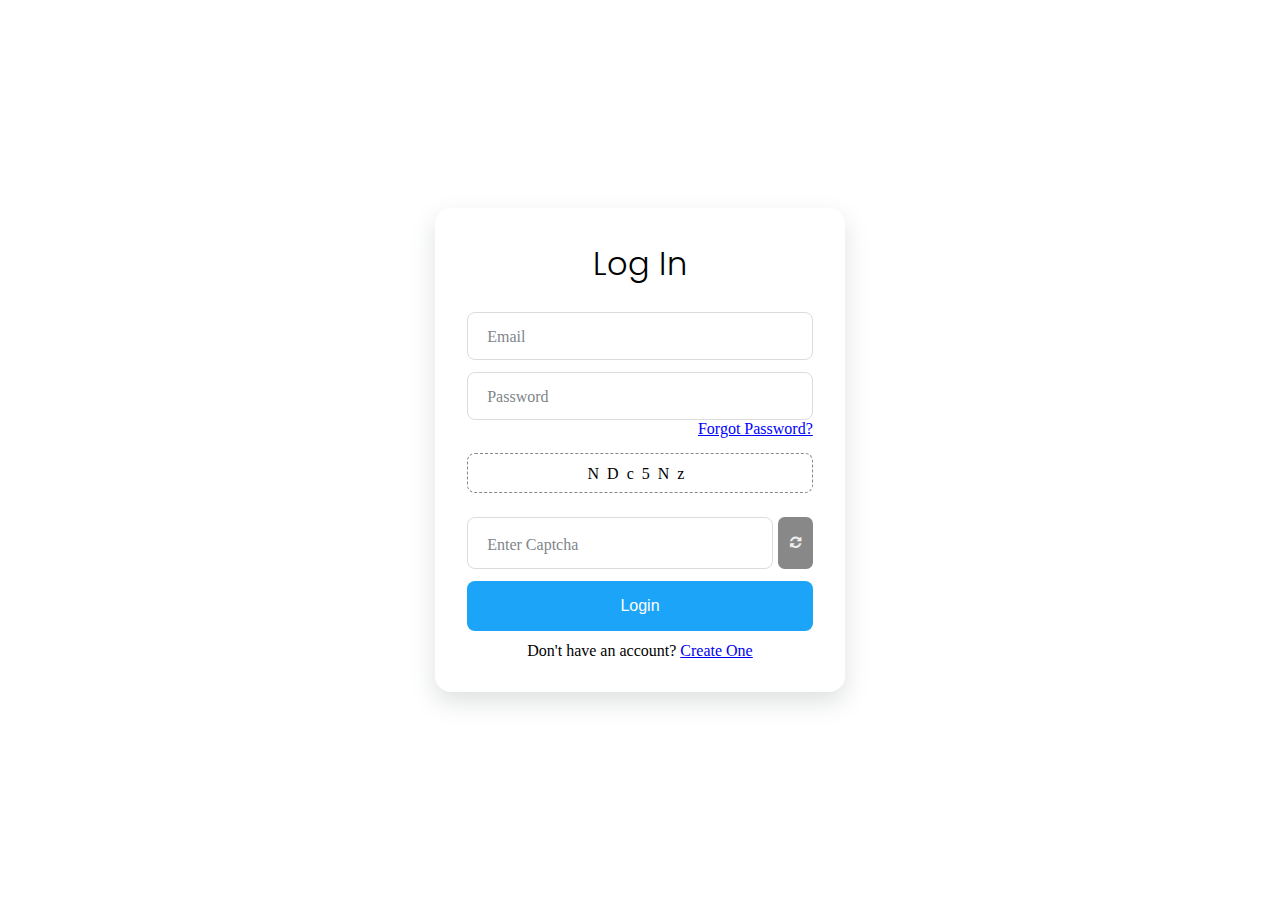
<file: frontend/html/index.html>
<!DOCTYPE html>
<html>
  <head>
    <title>Login</title>
    <meta content="" name="description" />
    <meta content="" name="keywords" />

    <!-- Favicons -->
    <link href="../assets/img/favicon.png" rel="icon" />
    <link href="../assets/img/apple-touch-icon.png" rel="apple-touch-icon" />

    <link
      href="https://fonts.googleapis.com/css?family=Poppins"
      rel="stylesheet"
    />

    <link rel="stylesheet" href="../css/styles.css" />
    <link
      href="//maxcdn.bootstrapcdn.com/font-awesome/4.1.0/css/font-awesome.min.css"
      rel="stylesheet"
    />
  </head>

  <!-- triggers a function during page load -->
  <body onload="onload()">
    <div class="bg">
      <div class="login_form">
        <div action="#" class="form">
          <h1 class="form_title">Log In</h1>

          <!-- email -->
          <div class="form_div">
            <input
              type="email"
              class="form_input"
              placeholder=" "
              id="email"
              required
            />
            <label class="form_label">Email</label>
          </div>
          <p id="emailInnerHtml" class="innerHtml"></p>

          <!-- password -->
          <div class="form_div">
            <input
              type="password"
              class="form_input"
              placeholder=" "
              id="pwd"
              required
            />
            <label class="form_label">Password</label>
          </div>
          <p id="passwordInnerHtml" class="innerHtml"></p>

          <!-- forgot Password -->
          <div
            style="
              display: flex;
              flex-direction: row;
              justify-content: flex-end;
            "
          >
            <span>
              <a href="forgotPassword.html" class="float-right">
                Forgot Password?
              </a>
            </span>
          </div>

          <!-- innerHtml for invalid credentials -->
          <p id="invalidCredentials" class="innerHtml"></p>

          <!-- captcha -->
          <div id="captcha" class="form_div">
            <div class="preview"></div>
            <div class="captcha_form">
              <input
                type="text"
                id="captcha_form"
                class="form_input_captcha"
                placeholder=" "
              />
              <label class="form_label_captcha">Enter Captcha</label>
              <button class="captcha_refersh">
                <i class="fa fa-refresh"></i>
              </button>
            </div>
          </div>

          <!-- login button -->
          <div class="login_button_class">
            <button class="form_button" type="button">Login</button>
          </div>

          <!-- navigate to signup -->
          <div class="signup_button_class">
            Don't have an account? <a href="signup.html">Create One</a>
          </div>
        </div>
      </div>
    </div>

    <script>
      function onload() {
        // for getting hostname dynamically (local and cloud)
        const params = new URLSearchParams(window.location);
        const hostname = params.get("hostname");
        localStorage.setItem("hostname", hostname);
      }
    </script>
    <script src="../js/script.js"></script>
  </body>
</html>
</file>
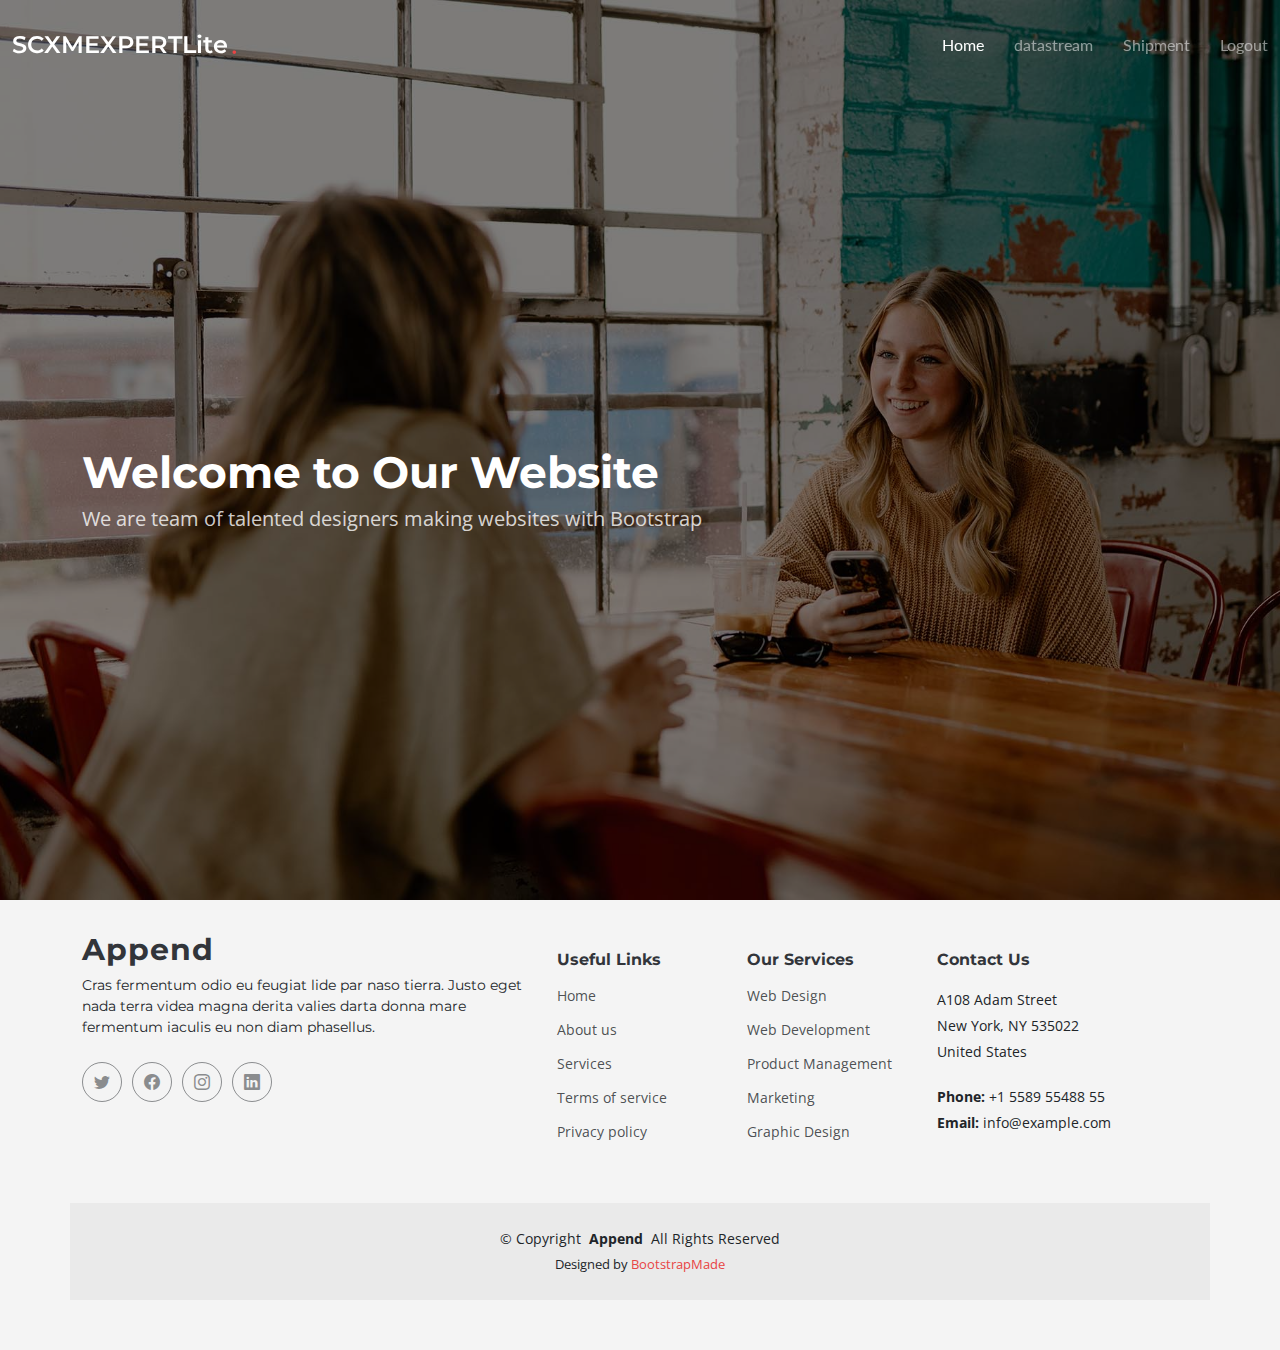
<file: frontend/home.html>
<!DOCTYPE html>
<html lang="en">

<head>
  <meta charset="utf-8">
  <meta content="width=device-width, initial-scale=1.0" name="viewport">

  <title>Home</title>
  <meta content="" name="description">
  <meta content="" name="keywords">

  <!-- Favicons -->
  <link href="assets/img/favicon.png" rel="icon">
  <link href="assets/img/apple-touch-icon.png" rel="apple-touch-icon">

  <!-- Fonts -->
  <link href="https://fonts.googleapis.com" rel="preconnect">
  <link href="https://fonts.gstatic.com" rel="preconnect" crossorigin>
  <link href="https://fonts.googleapis.com/css2?family=Open+Sans:ital,wght@0,300;0,400;0,500;0,600;0,700;0,800;1,300;1,400;1,500;1,600;1,700;1,800&family=Montserrat:ital,wght@0,100;0,200;0,300;0,400;0,500;0,600;0,700;0,800;0,900;1,100;1,200;1,300;1,400;1,500;1,600;1,700;1,800;1,900&family=Lato:ital,wght@0,100;0,300;0,400;0,700;0,900;1,100;1,300;1,400;1,700;1,900&display=swap" rel="stylesheet">

  <!-- Vendor CSS Files -->
  <link href="assets/vendor/bootstrap/css/bootstrap.min.css" rel="stylesheet">
  <link href="assets/vendor/bootstrap-icons/bootstrap-icons.css" rel="stylesheet">


  <!-- Template Main CSS File -->
  <link href="./assets/css/main.css" rel="stylesheet">

  
</head>

<body class="home-page">


  <!-- ======= Header ======= -->
  <header id="header" class="header fixed-top d-flex align-items-center">
    <div class="container-fluid d-flex align-items-center justify-content-between">

      <a href="home.html" class="logo d-flex align-items-center me-auto me-xl-0">
        <!-- Uncomment the line below if you also wish to use an image logo -->
        <!-- <img src="assets/img/logo.png" alt=""> -->
        <h1>SCXMEXPERTLite</h1>
        <span>.</span>
      </a>

      <!-- Nav Menu -->
      <nav id="navmenu" class="navmenu">
        <ul>
          <li><a href="home.html#" class="active">Home</a></li>
          <!-- <li><a href="home.html#about">About</a></li>
          <li><a href="home.html#services">Services</a></li>
          <li><a href="home.html#portfolio">Portfolio</a></li>
          <li><a href="home.html#team">Team</a></li> -->
          <!-- <li><a href="/frontend/html/datastream.html">datastream</a></li>
          <li><a href="/frontend/html/createShipment.html">Shipment</a></li>
          <li><a href="blog.html">Blog</a></li> -->
          <!--<li><a href="/frontend/html/index.html">Logout</a></li> -->
          <li><a href="../html/datastream.html">datastream</a></li>
          <li><a href="../html/createShipment.html">Shipment</a></li>
          <!-- <li><a href="blog.html">Blog</a></li> -->
          <li><a href="../html/index.html">Logout</a></li>

        
        </ul>

        <i class="mobile-nav-toggle d-xl-none bi bi-list"></i>
      </nav><!-- End Nav Menu -->

      <!-- <a class="btn-getstarted" href="home.html#about">Get Started</a> -->

    </div>
  </header><!-- End Header -->

  <main id="main">

    

    <!-- Hero Section - Home Page -->
    <section id="hero" class="hero">

      <img src="assets/img/hero-bg.jpg" alt="" data-aos="fade-in">

      <div class="container">
        <div class="row">
          <div class="col-lg-10">
            <h2>Welcome to Our Website</h2>
            <p >We are team of talented designers making websites with Bootstrap</p>
          </div>
          <!-- <div class="col-lg-5">
            <form action="#" class="sign-up-form d-flex" data-aos="fade-up" data-aos-delay="300">
              <input type="text" class="form-control" placeholder="Enter email address">
              <input type="submit" class="btn btn-primary" value="Sign up">
            </form>
          </div> -->
        </div>
      </div>

    </section><!-- End Hero Section -->

        <!-- About Section - Home Page -->
       
  </main>

  <!-- ======= Footer ======= -->
  <footer id="footer" class="footer">

    <div class="container footer-top">
      <div class="row gy-4">
        <div class="col-lg-5 col-md-12 footer-about">
          <a href="home.html" class="logo d-flex align-items-center">
            <span>Append</span>
          </a>
          <p>Cras fermentum odio eu feugiat lide par naso tierra. Justo eget nada terra videa magna derita valies darta donna mare fermentum iaculis eu non diam phasellus.</p>
          <div class="social-links d-flex mt-4">
            <a href=""><i class="bi bi-twitter"></i></a>
            <a href=""><i class="bi bi-facebook"></i></a>
            <a href=""><i class="bi bi-instagram"></i></a>
            <a href=""><i class="bi bi-linkedin"></i></a>
          </div>
        </div>

        <div class="col-lg-2 col-6 footer-links">
          <h4>Useful Links</h4>
          <ul>
            <li><a href="#">Home</a></li>
            <li><a href="#">About us</a></li>
            <li><a href="#">Services</a></li>
            <li><a href="#">Terms of service</a></li>
            <li><a href="#">Privacy policy</a></li>
          </ul>
        </div>

        <div class="col-lg-2 col-6 footer-links">
          <h4>Our Services</h4>
          <ul>
            <li><a href="#">Web Design</a></li>
            <li><a href="#">Web Development</a></li>
            <li><a href="#">Product Management</a></li>
            <li><a href="#">Marketing</a></li>
            <li><a href="#">Graphic Design</a></li>
          </ul>
        </div>

        <div class="col-lg-3 col-md-12 footer-contact text-center text-md-start">
          <h4>Contact Us</h4>
          <p>A108 Adam Street</p>
          <p>New York, NY 535022</p>
          <p>United States</p>
          <p class="mt-4"><strong>Phone:</strong> <span>+1 5589 55488 55</span></p>
          <p><strong>Email:</strong> <span>info@example.com</span></p>
        </div>

      </div>
    </div>

    <div class="container copyright text-center mt-4">
      <p>&copy; <span>Copyright</span> <strong class="px-1">Append</strong> <span>All Rights Reserved</span></p>
      <div class="credits">
        <!-- All the links in the footer should remain intact. -->
        <!-- You can delete the links only if you've purchased the pro version. -->
        <!-- Licensing information: https://bootstrapmade.com/license/ -->
        <!-- Purchase the pro version with working PHP/AJAX contact form: [buy-url] -->
        Designed by <a href="https://bootstrapmade.com/">BootstrapMade</a>
      </div>
    </div>

  </footer><!-- End Footer -->

  <!-- Scroll Top Button -->
  <a href="#" id="scroll-top" class="scroll-top d-flex align-items-center justify-content-center"><i class="bi bi-arrow-up-short"></i></a>

  <!-- Preloader -->
  <div id="preloader">
    <div></div>
    <div></div>
    <div></div>
    <div></div>
  </div>

  <!-- Vendor JS Files -->
  <!-- <script src="assets/vendor/bootstrap/js/bootstrap.bundle.min.js"></script> -->
  <!-- <script src="assets/vendor/glightbox/js/glightbox.min.js"></script>
  <script src="assets/vendor/purecounter/purecounter_vanilla.js"></script>
  <script src="assets/vendor/isotope-layout/isotope.pkgd.min.js"></script>
  <script src="assets/vendor/swiper/swiper-bundle.min.js"></script>
  <script src="assets/vendor/aos/aos.js"></script>
  <script src="assets/vendor/php-email-form/validate.js"></script> -->

  <!-- Template Main JS File -->
  <script src="./assets/js/main.js"></script>

</body>

</html>
</file>
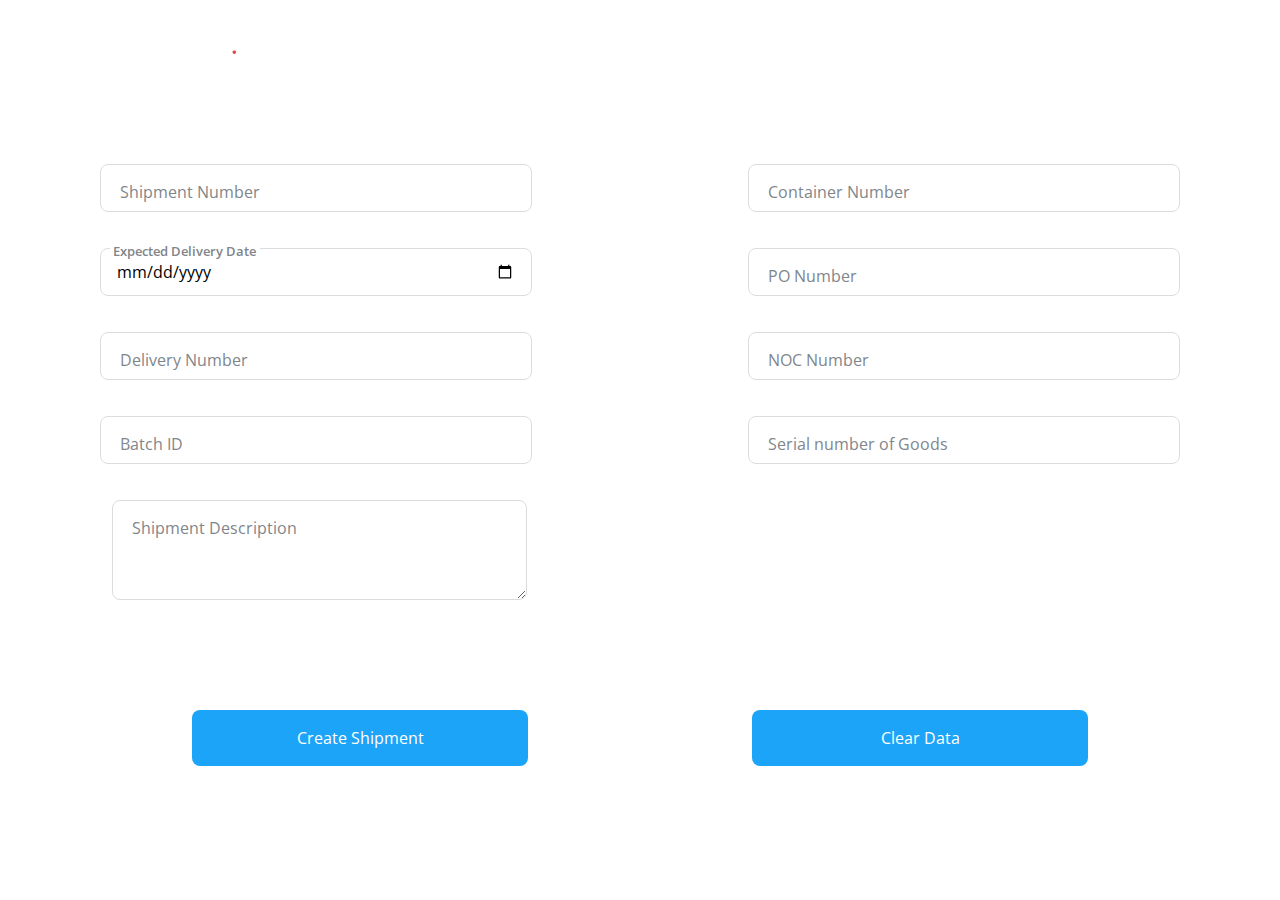
<file: frontend/html/createShipment.html>
<!DOCTYPE html>
<html lang="en">
  <head>
    <meta charset="utf-8" />
    <meta content="width=device-width, initial-scale=1.0" name="viewport" />

    <title>Create Shipment</title>
    <meta content="" name="description" />
    <meta content="" name="keywords" />

    <!-- Favicons -->
    <link href="../assets/img/favicon.png" rel="icon" />
    <link href="../assets/img/apple-touch-icon.png" rel="apple-touch-icon" />

    <!-- Fonts -->
    <link href="https://fonts.googleapis.com" rel="preconnect" />
    <link href="https://fonts.gstatic.com" rel="preconnect" crossorigin />
    <link
      href="https://fonts.googleapis.com/css2?family=Open+Sans:ital,wght@0,300;0,400;0,500;0,600;0,700;0,800;1,300;1,400;1,500;1,600;1,700;1,800&family=Montserrat:ital,wght@0,100;0,200;0,300;0,400;0,500;0,600;0,700;0,800;0,900;1,100;1,200;1,300;1,400;1,500;1,600;1,700;1,800;1,900&family=Lato:ital,wght@0,100;0,300;0,400;0,700;0,900;1,100;1,300;1,400;1,700;1,900&display=swap"
      rel="stylesheet"
    />
    <link href='https://fonts.googleapis.com/css?family=Poppins' rel='stylesheet'>


    <!-- Vendor CSS Files -->
    <link
      href="../assets/vendor/bootstrap/css/bootstrap.min.css"
      rel="stylesheet"
    />
    <link
      href="../assets/vendor/bootstrap-icons/bootstrap-icons.css"
      rel="stylesheet"
    />

    <!-- Template Main CSS File -->
    <link href="../css/main.css" rel="stylesheet" />
    <link href="../css/shipment.css" rel="stylesheet" />
  </head>

  <body class="home-page" onload="roleCheck()">
    <!-- ======= Header ======= -->
    <header id="header" class="header fixed-top d-flex align-items-center">
      <div
        class="container-fluid d-flex align-items-center justify-content-between"
      >
        <a
          href="home.html"
          class="logo d-flex align-items-center me-auto me-xl-0"
        >
          <h1>SCXMEXPERTLite</h1>
          <span>.</span>
        </a>

        <!-- Nav Menu -->
        <nav id="navmenu" class="navmenu">
          <ul>
            <li><a href="home.html#">Home</a></li>
            <li id="datastreamButton"><a href="./data.html">Datastream</a></li>
            <li><a href="./createShipment.html" class="active">Create Shipment</a></li>
            <li><a href="./shipments.html">Shipments</a></li>
            <li><a href="./index.html">Logout</a></li>
          </ul>

          <i class="mobile-nav-toggle d-xl-none bi bi-list"></i>
        </nav>
        <!-- End Nav Menu -->
      </div>
    </header>
    <!-- End Header -->

    <main>
      <section class="bg">
        <h1 class="form_title">Create Shipment</h1>

        <div style="padding-left: 80px; padding-right: 80px">
          <div
            style="background-color: #fff; padding: 32px; border-radius: 8px"
          >
            <div class="row">
              <!-- shipmentNumber -->
              <div class="form_div">
                <input
                  class="form_input" 
                  placeholder=" "
                  id="shipmentNumber"
                  required
                />
                <label class="form_label">Shipment Number</label>
                <p id="shipmentNumberInnerHtml" class="innerHtml"></p>
              </div>

              <!-- containerNumber -->
              <div class="form_div">
                <input
                  class="form_input"
                  placeholder=" "
                  id="containerNumber"
                  required
                />
                <label class="form_label">Container Number</label>
                <p id="containerNumberInnerHtml" class="innerHtml"></p>
              </div>
            </div>

            <div class="row">
              <!-- deliveryDate -->
              <div class="form_div">
                <input
                  type="date"
                  class="form_input"
                  placeholder=" "
                  id="deliveryDate"
                  required
                />
                <label class="form_label">Expected Delivery Date</label>
                <p id="deliveryDateInnerHtml" class="innerHtml"></p>
              </div>

              <!-- poNumber -->
              <div class="form_div">
                <input
                  class="form_input"
                  placeholder=" "
                  id="poNumber"
                  required
                />
                <label class="form_label">PO Number</label>
                <p id="poNumberInnerHtml" class="innerHtml"></p>
              </div>
            </div>

            <div class="row">
              <!-- deliveryNumber -->
              <div class="form_div">
                <input
                  class="form_input"
                  placeholder=" "
                  id="deliveryNumber"
                  required
                />
                <label class="form_label">Delivery Number</label>
                <p id="deliveryNumberInnerHtml" class="innerHtml"></p>
              </div>

              <!-- nocNumber -->
              <div class="form_div">
                <input
                  class="form_input"
                  placeholder=" "
                  id="nocNumber"
                  required
                />
                <label class="form_label">NOC Number</label>
                <p id="nocNumberInnerHtml" class="innerHtml"></p>
              </div>
            </div>

            <div class="row">
              <!-- batchId -->
              <div class="form_div">
                <input
                  class="form_input"
                  placeholder=" "
                  id="batchId"
                  required
                />
                <label class="form_label">Batch ID</label>
                <p id="batchIdInnerHtml" class="innerHtml"></p>
              </div>

              <!-- serialNumber -->
              <div class="form_div">
                <input
                  class="form_input"
                  placeholder=" "
                  id="serialNumber"
                  required
                />
                <label class="form_label">Serial number of Goods</label>
                <p id="serialNumberInnerHtml" class="innerHtml"></p>
              </div>
            </div>

            <div class="form_div">
              <!-- shipmentDescription -->
              <textarea
                name="Text1"
                cols="40"
                rows="5"
                id="shipmentDescription"
                placeholder=" "
                class="multi_text"
                style="height: 100px"
              ></textarea>

              <label class="form_label">Shipment Description</label>
            </div>

            <p id="shipmentDescriptionInnerHtml" class="innerHtml"></p>

            <!-- <div
              style="
                display: flex;
                justify-content: center;
                align-items: center;
                margin-top: 24px;
              "
            >
              <p>-please fill the above details</p>
            </div> -->
          </div>

          <!-- buttons div -->
          <div
            style="
              display: flex;
              flex-direction: row;
              justify-content: space-around;
              align-items: center;
            "
          >
          <!-- create shipment button -->
            <div style="width: 30%">
              <button
                class="form_button"
                type="button"
                onclick="createShipment()"
              >
                Create Shipment
              </button>
            </div>
            <!-- clear data button -->
            <div style="width: 30%">
              <button class="form_button" type="button" onclick="clearData()">
                Clear Data
              </button>
            </div>
          </div>
        </div>
      </section>
    </main>

    <!-- Scroll Top Button -->
    <a
      href="#"
      id="scroll-top"
      class="scroll-top d-flex align-items-center justify-content-center"
      ><i class="bi bi-arrow-up-short"></i
    ></a>

    <!-- Template Main JS File -->
    <script src="../assets/js/main.js"></script>
    <script src="../js/roleCheck.js"></script>
    <script src="../js/createShipment.js"></script>
  </body>
</html>
</file>
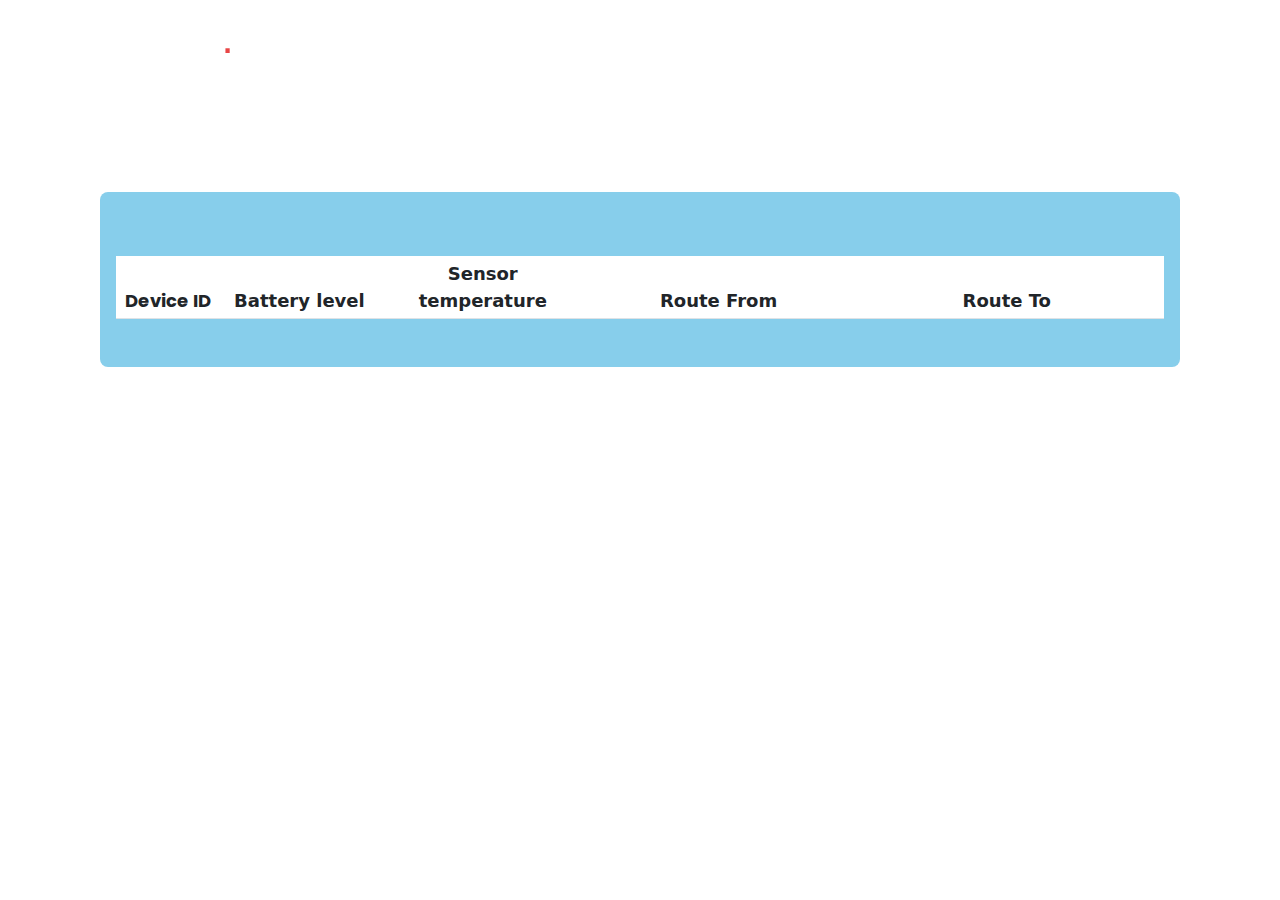
<file: frontend/html/data.html>
<!DOCTYPE html>
<html lang="en">
  <head>
    <meta charset="utf-8" />
    <meta content="width=device-width, initial-scale=1.0" name="viewport" />

    <title>DataStream</title>
    <meta content="" name="description" />
    <meta content="" name="keywords" />

    
    <meta name="viewport" content="width=device-width, initial-scale=1.0">
    <!-- Favicons -->
    <link href="../assets/img/favicon.png" rel="icon" />
    <link href="../assets/img/apple-touch-icon.png" rel="apple-touch-icon" />

    <!-- Fonts -->
    <link href="https://fonts.googleapis.com" rel="preconnect" />
    <link href="https://fonts.gstatic.com" rel="preconnect" crossorigin />
    <link href='https://fonts.googleapis.com/css?family=Poppins' rel='stylesheet'>
    

    <!-- Vendor CSS Files -->
    <link
      href="../assets/vendor/bootstrap/css/bootstrap.min.css"
      rel="stylesheet"
    />
    <link
      href="../assets/vendor/bootstrap-icons/bootstrap-icons.css"
      rel="stylesheet"
    />

    <script src="http://ajax.googleapis.com/ajax/libs/jquery/1.7.1/jquery.min.js"></script>

    <!-- Template Main CSS File -->
    <link href="../css/main.css" rel="stylesheet" />
    <link href="../css/shipment.css" rel="stylesheet" />

    <!-- new table  -->

    <script src="http://ajax.googleapis.com/ajax/libs/jquery/1.7.1/jquery.min.js"></script>
    <link rel="stylesheet" href="http://cdn.datatables.net/1.10.2/css/jquery.dataTables.min.css"></style>
    <script type="text/javascript" src="http://cdn.datatables.net/1.10.2/js/jquery.dataTables.min.js"></script>
  </head>

  <!-- fetching data on page load -->
  <body class="home-page" onload="datastream()">
    <!-- ======= Header ======= -->
    <header id="header" class="header fixed-top d-flex align-items-center">
      <div
        class="container-fluid d-flex align-items-center justify-content-between"
      >
        <a
          href="home.html"
          class="logo d-flex align-items-center me-auto me-xl-0"
        >
          <h1>SCXMEXPERTLite</h1>
          <span>.</span>
        </a>

        <!-- Nav Menu -->
        <nav id="navmenu" class="navmenu">          
          <ul>
            <li><a href="home.html#" >Home</a></li>
            <li><a href="./data.html" class="active">Datastream</a></li>
            <li><a href="./createShipment.html">Create Shipment</a></li>
            <li><a href="./shipments.html">Shipments</a></li>
            <li><a href="./index.html">Logout</a></li>
          </ul>

          <i class="mobile-nav-toggle d-xl-none bi bi-list"></i>
        </nav>
        <!-- End Nav Menu -->
      </div>
    </header>
    <!-- End Header -->

    <main style="background-color: aliceblue;">
      <!-- Section - Home Page -->
      <section class="bg">
        <div style="margin-top: 60px"></div>

        <h1 class="form_title">Data Stream</h1>

        <div style="display: flex;flex-direction: column;margin-right: 100px;margin-left: 100px;background-color: skyblue;padding: 16px;border-radius: 8px;">
         

          <table id="myTable" style="text-align: center; background-color: aliceblue; margin-bottom: 32px; margin-top: 48px;border-radius: 8px;" class="table table-striped">
            <thead >
              <tr>
                <th
                  style="
                    text-align: center;
                    font-size: large;
                    padding: 4px;
                    width: 10%;
                    font-family:Poppins;
                  "
                >
                  Device ID
                </th>
                <th
                  style="
                    text-align: center;
                    font-size: large;
                    padding: 4px;
                    width: 15%;
                  "
                >
                  Battery level
                </th>
                <th
                  style="
                    text-align: center;
                    font-size: large;
                    padding: 4px;
                    width: 20%;
                  "
                >
                  Sensor temperature
                </th>
                <th
                  style="
                    text-align: center;
                    font-size: large;
                    padding: 4px;
                    width: 25%;
                  "
                >
                  Route From
                </th>
                <th
                  style="
                    text-align: center;
                    font-size: large;
                    padding: 4px;
                    width: 30%;
                  "
                >
                  Route To
                </th>
              </tr>
            </thead>
        <!-- table content -->
             <tbody id="result">
                    
                    </tbody>
                </table>

        </div>
        <div style="margin-top: 150px"></div>

      </section>
    </main>

    <!-- Scroll Top Button -->
    <a
      href="#"
      id="scroll-top"
      class="scroll-top d-flex align-items-center justify-content-center"
      ><i class="bi bi-arrow-up-short"></i
    ></a>

    <!-- Template Main JS File -->
    <script src="../assets/js/main.js"></script>
    <script src="../js/datastream.js"></script>
  </body>
</html>
</file>
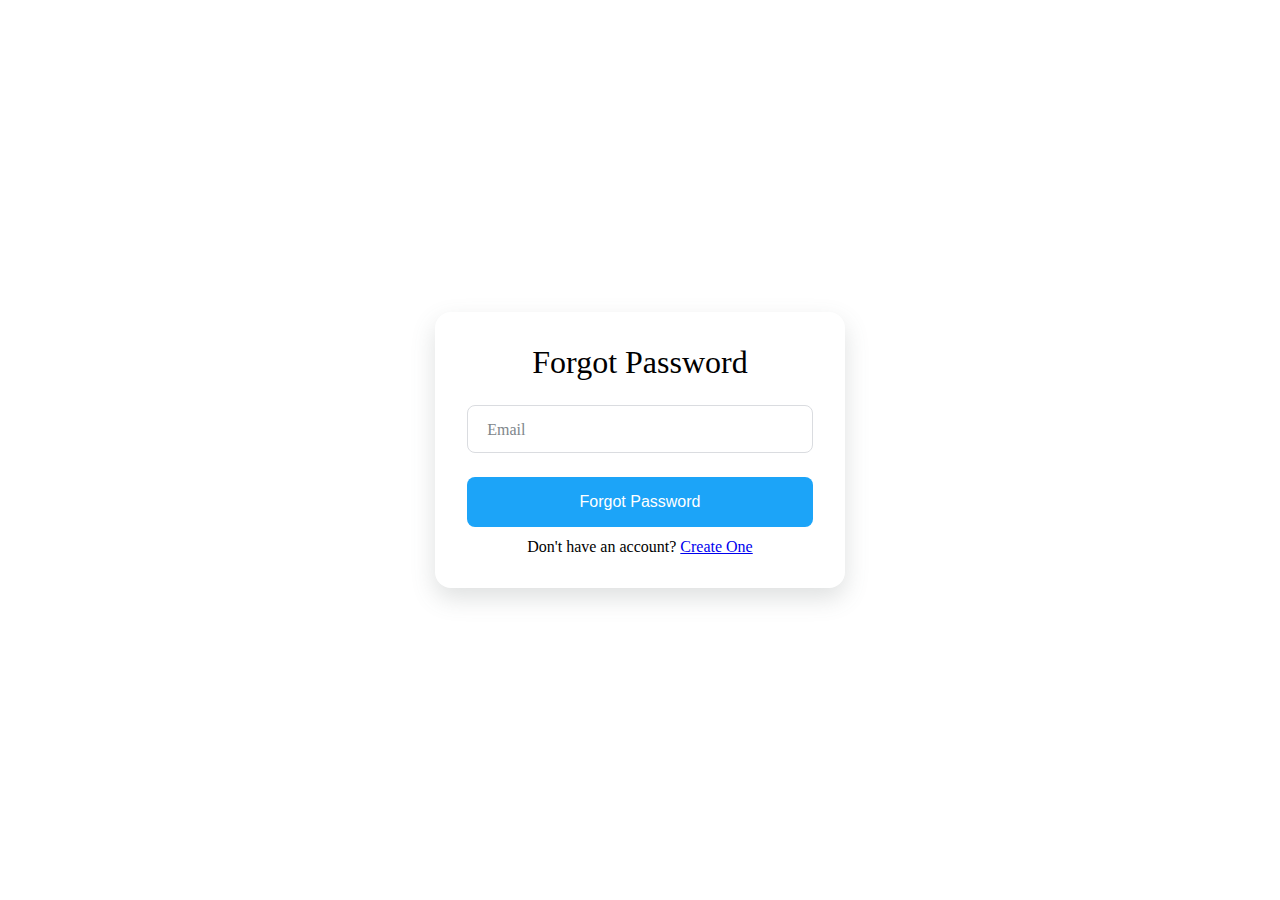
<file: frontend/html/forgotPassword.html>
<!DOCTYPE html>
<html>
  <head>
    
    <title>Forgot Password</title>
    <meta content="" name="description" />
    <meta content="" name="keywords" />

    <!-- Favicons -->
    <link href="../assets/img/favicon.png" rel="icon" />
    <link href="../assets/img/apple-touch-icon.png" rel="apple-touch-icon" />

    <link
      href="//maxcdn.bootstrapcdn.com/font-awesome/4.1.0/css/font-awesome.min.css"
      rel="stylesheet"
    />
  </head>

  <link rel="stylesheet" href="../css/styles.css" />

  <body>
    <div class="bg">
      <div class="login_form">
        <div action="#" class="form">
          <h1 class="form_title">Forgot Password</h1>

          <!-- email -->
          <div class="form_div">
            <input
              type="email"
              class="form_input"
              placeholder=" "
              id="resetPageEmail"
              required
            />
            <label class="form_label">Email</label>
          </div>
          <p id="resetPageEmailInnerHtml" class="innerHtml"></p>
          
          <!-- forgot password button -->
          <div>
            <button
              class="forgot_pasword"
              type="button"
              onclick="forgotPassword()"
            >
              Forgot Password
            </button>
          </div>

          <!-- navigate to signup page -->
          <div class="signup_button_class">
            Don't have an account? <a href="signup.html">Create One</a>
          </div>
        </div>
      </div>
    </div>

    <script src="../js/script.js"></script>
    <script src="../js/forgotpassword.js"></script>
  </body>
</html>
</file>
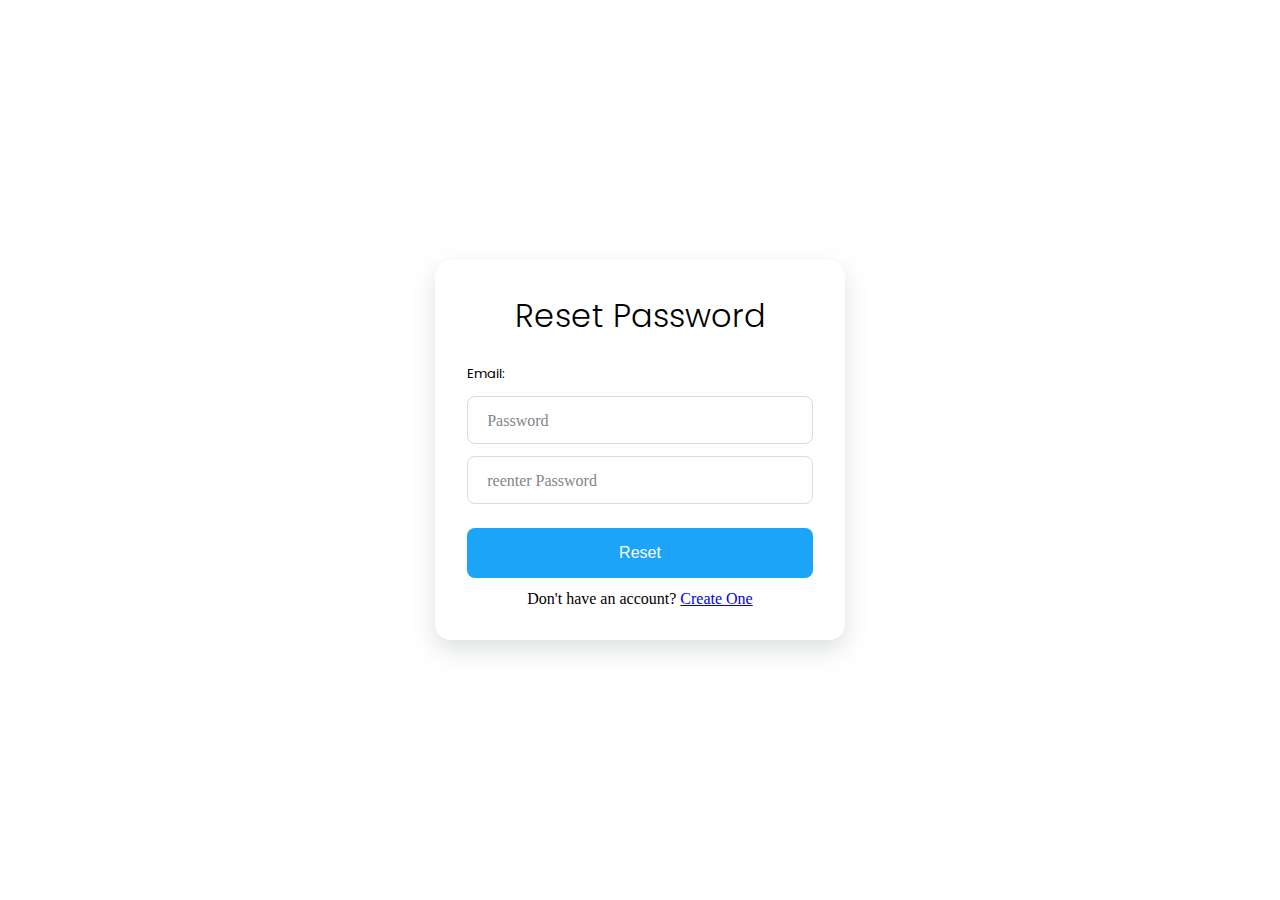
<file: frontend/html/resetPassword.html>
<!DOCTYPE html>
<html>
  <head>
    <title>Reset Password</title>
    <meta content="" name="description" />
    <meta content="" name="keywords" />

    <!-- Favicons -->
    <link href="../assets/img/favicon.png" rel="icon" />
    <link href="../assets/img/apple-touch-icon.png" rel="apple-touch-icon" />
    <link
      href="https://fonts.googleapis.com/css?family=Poppins"
      rel="stylesheet"
    />

    <link
      href="//maxcdn.bootstrapcdn.com/font-awesome/4.1.0/css/font-awesome.min.css"
      rel="stylesheet"
    />
  </head>

  <link rel="stylesheet" href="../css/styles.css" />

  <body>
    <div class="bg">
      <div class="login_form">
        <div action="#" class="form">
          <h1 class="form_title">Reset Password</h1>

          <!-- display email -->
          <div
            style="
              display: flex;
              flex-direction: row;
              font-family: Poppins;
              align-items: center;
            "
          >
            <p style="font-size: small">Email:</p>
            <p
              id="resetPageEmailInnerHtml"
              style="font-weight: bold; margin-left: 8px"
            ></p>
          </div>

          <!-- new password -->
          <div class="form_div">
            <input
              type="password"
              class="form_input"
              placeholder=" "
              id="resetPagePassword"
              minlength="8"
              required
            />
            <label class="form_label">Password</label>
          </div>
          <p id="resetPagePasswordInnerHtml" class="innerHtml"></p>

          <!-- reenter new password -->
          <div class="form_div">
            <input
              type="password"
              class="form_input"
              placeholder=" "
              id="resetReenterPagePassword"
              required
            />
            <label class="form_label">reenter Password</label>
          </div>
          <p id="resetReenterPagePasswordInnerHtml" class="innerHtml"></p>

          <!-- reset button -->
          <div>
            <button
              class="forgot_pasword"
              type="button"
              onclick="resetPassword()"
            >
              Reset
            </button>
          </div>

          <!-- navigate to signup  -->
          <div class="signup_button_class">
            Don't have an account? <a href="signup.html">Create One</a>
          </div>
        </div>
      </div>
    </div>

    <script src="../js/script.js"></script>
    <script src="../js/resetPassword.js"></script>
    <script>

      document.addEventListener("DOMContentLoaded", () => {});
      const params = new URLSearchParams(window.location.search);

      // getting key from query
      const key = params.get("key");

      // hostname
      var hostname = localStorage.getItem("hostname");

      //checking with reset password key
      fetch(`http://${hostname}:8000/getUser/${key}`, {
        method: "GET",
        headers: { Authorization: "Bearer " + localStorage.getItem("token") },
      })
        .then((response) => response.json())
        .then((responseJson) => {
          console.log({ responseJson });

          //token verification conditions
          if (responseJson?.detail == "Token Expired") {
            alert("token expired");
            // window.location.href = "/frontend/html/index.html";
            window.location.href = "../html/index.html";
          } else {
            alert(responseJson?.email);
            document.getElementById("resetPageEmailInnerHtml").innerHTML =
              responseJson?.email;
          }
        })
        .catch((error) => {
          console.log(error);
          alert("reset password link expired", error);
          
        });
    </script>
  </body>
</html>
</file>
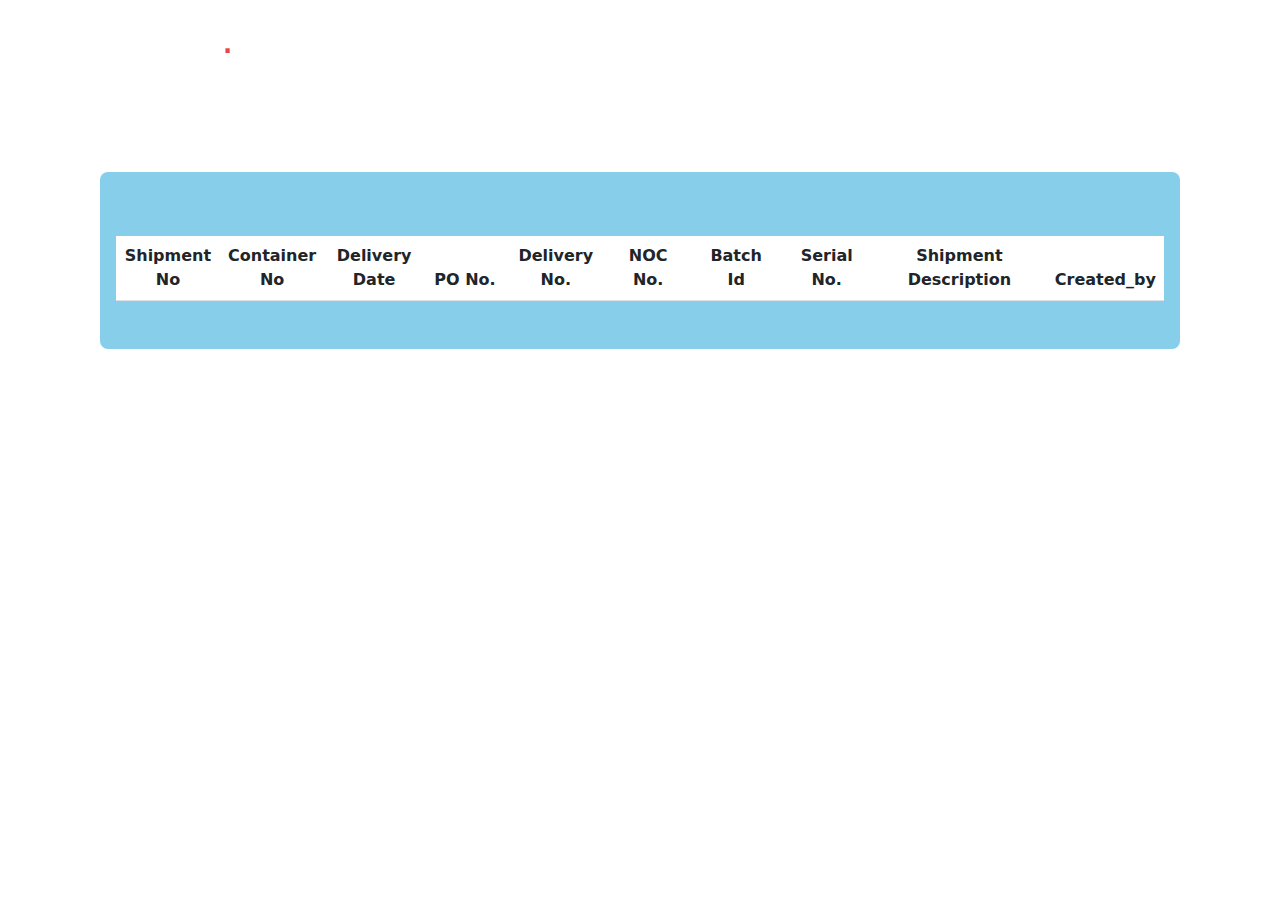
<file: frontend/html/shipments.html>
<!DOCTYPE html>
<html lang="en">
  <head>
    <meta charset="utf-8" />
    <meta content="width=device-width, initial-scale=1.0" name="viewport" />

    <title>Shipment</title>
    <meta content="" name="description" />
    <meta content="" name="keywords" />

    <meta name="viewport" content="width=device-width, initial-scale=1.0" />
    <!-- Favicons -->
    <link href="../assets/img/favicon.png" rel="icon" />
    <link href="../assets/img/apple-touch-icon.png" rel="apple-touch-icon" />

    <!-- Fonts -->
    <link href="https://fonts.googleapis.com" rel="preconnect" />
    <link href="https://fonts.gstatic.com" rel="preconnect" crossorigin />

    <!-- Vendor CSS Files -->
    <link
      href="../assets/vendor/bootstrap/css/bootstrap.min.css"
      rel="stylesheet"
    />
    <link
      href="../assets/vendor/bootstrap-icons/bootstrap-icons.css"
      rel="stylesheet"
    />

    <script src="http://ajax.googleapis.com/ajax/libs/jquery/1.7.1/jquery.min.js"></script>

    <!-- Template Main CSS File -->
    <link href="../css/main.css" rel="stylesheet" />
    <link href="../css/shipment.css" rel="stylesheet" />

    <!-- new table  -->

    <script src="http://ajax.googleapis.com/ajax/libs/jquery/1.7.1/jquery.min.js"></script>
    <link
      rel="stylesheet"
      href="http://cdn.datatables.net/1.10.2/css/jquery.dataTables.min.css"
    />
    <script
      type="text/javascript"
      src="http://cdn.datatables.net/1.10.2/js/jquery.dataTables.min.js"
    ></script>
  </head>

  <body class="home-page" onload="onloadFunction()">
    <!-- ======= Header ======= -->
    <header id="header" class="header fixed-top d-flex align-items-center">
      <div
        class="container-fluid d-flex align-items-center justify-content-between"
      >
        <a
          href="home.html"
          class="logo d-flex align-items-center me-auto me-xl-0"
        >
          <!-- Uncomment the line below if you also wish to use an image logo -->
          <!-- <img src="assets/img/logo.png" alt=""> -->
          <h1>SCXMEXPERTLite</h1>
          <span>.</span>
        </a>

        <!-- Nav Menu -->
        <nav id="navmenu" class="navmenu">
          <ul>
            <li><a href="home.html#">Home</a></li>
            <li id="datastreamButton"><a href="./data.html">Datastream</a></li>
            <li><a href="./createShipment.html">Create Shipment</a></li>
            <li><a href="./shipments.html" class="active">Shipments</a></li>
            <li><a href="./index.html">Logout</a></li>
          </ul>

          <i class="mobile-nav-toggle d-xl-none bi bi-list"></i>
        </nav>
        <!-- End Nav Menu -->
      </div>
    </header>
    <!-- End Header -->

    <main>
      <!-- Section - Home Page -->
      <section class="bg">
        <div style="margin-top: 40px"></div>
        <h1 class="form_title">Shipment Details</h1>

        <div
          style="
            display: flex;
            flex-direction: column;
            margin-right: 100px;
            margin-left: 100px;
            background-color: skyblue;
            padding: 16px;
            border-radius: 8px;
          "
        >
          <table
            id="myTable"
            style="
              text-align: center;
              background-color: aliceblue;
              margin-bottom: 32px;
              margin-top: 48px;
              border-radius: 8px;
            "
            class="table table-striped"
          >
            <!-- table header -->
            <thead>
              <tr>
                <th
                  style="
                    text-align: center;
                    font-size: medium;

                    width: 10%;
                  "
                >
                  Shipment No
                </th>
                <th
                  style="
                    text-align: center;
                    font-size: medium;

                    width: 10%;
                  "
                >
                  Container No
                </th>
                <th
                  style="
                    text-align: center;
                    font-size: medium;

                    width: 10%;
                  "
                >
                  Delivery Date
                </th>
                <th
                  style="
                    text-align: center;
                    font-size: medium;

                    width: 10%;
                  "
                >
                  PO No.
                </th>
                <th
                  style="
                    text-align: center;
                    font-size: medium;

                    width: 10%;
                  "
                >
                  Delivery No.
                </th>
                <th
                  style="
                    text-align: center;
                    font-size: medium;

                    width: 10%;
                  "
                >
                  NOC No.
                </th>
                <th
                  style="
                    text-align: center;
                    font-size: medium;

                    width: 10%;
                  "
                >
                  Batch Id
                </th>
                <th
                  style="
                    text-align: center;
                    font-size: medium;

                    width: 10%;
                  "
                >
                  Serial No.
                </th>
                <th
                  style="
                    text-align: center;
                    font-size: medium;

                    width: 30%;
                  "
                >
                  Shipment Description
                </th>
                <th
                  style="
                    text-align: center;
                    font-size: medium;

                    width: 50%;
                  "
                >
                  Created_by
                </th>
              </tr>
            </thead>
            <!-- table content -->
            <tbody id="result"></tbody>
          </table>
        </div>
        <div style="margin-top: 150px"></div>
      </section>

      <!-- </div> -->
    </main>

    <!-- Scroll Top Button -->
    <a
      href="#"
      id="scroll-top"
      class="scroll-top d-flex align-items-center justify-content-center"
      ><i class="bi bi-arrow-up-short"></i
    ></a>
    <!-- Template Main JS File -->
    <script src="../assets/js/main.js"></script>
    <script src="../js/getShipmentDetails.js"></script>
    <script src="../js/roleCheck.js"></script>
    <script>
      function onloadFunction() {
        getShipmentDetails();
      }
    </script>
  </body>
</html>
</file>
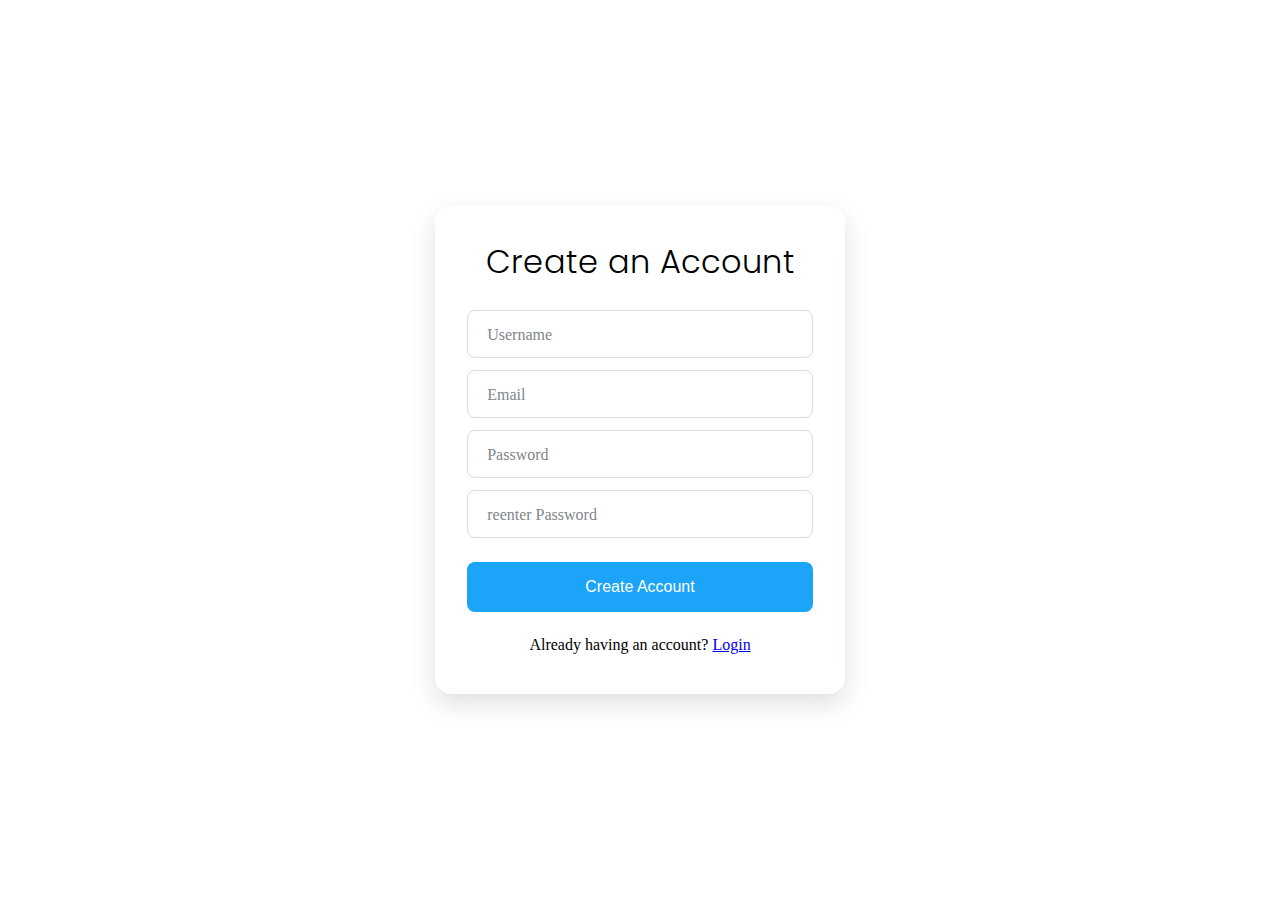
<file: frontend/html/signup.html>
<!DOCTYPE html>
<html>
  <head>
    
    <title>SignUp</title>
    <meta content="" name="description" />
    <meta content="" name="keywords" />

    <link rel="stylesheet" href="../css/styles.css" />
    <link
      href="//maxcdn.bootstrapcdn.com/font-awesome/4.1.0/css/font-awesome.min.css"
      rel="stylesheet"
    />
    <!-- Font -->
    <link href='https://fonts.googleapis.com/css?family=Poppins' rel='stylesheet'>

  </head>
  <body>
    <div class="bg">
      <div class="signup_form">
        <div action="#" class="form">
          <h1 class="form_title">Create an Account</h1>
          <!-- username -->
          <div class="form_div">
            <input
              type="text"
              class="form_input"
              placeholder=" "
              id="signupUsername"
              required
            />
            <label class="form_label">Username</label>
          </div>
          <p id="usernameInnerHtml" class="innerHtml"></p>

          <!-- email -->
          <div class="form_div">
            <input
              type="email"
              class="form_input"
              placeholder=" "
              id="signupEmail"
              required
            />
            <label class="form_label">Email</label>
          </div>
          <p id="emailInnerHtml" class="innerHtml"></p>

          <!-- password -->
          <div class="form_div">
            <input
              type="password"
              class="form_input"
              placeholder=" "
              id="enterpassword"
              minlength="8"
              required
            />
            <label class="form_label">Password</label>
          </div>
          <p id="passwordInnerHtml" class="innerHtml"></p>

          <!-- reenter password -->
          <div class="form_div">
            <input
              type="password"
              class="form_input"
              placeholder=" "
              id="reenterpassword"
              required
            />
            <label class="form_label">reenter Password</label>
          </div>
          <p id="reenterPasswordInnerHtml" class="innerHtml"></p>

          <!-- create button -->
          <div class="login_button_class">
            <button class="signup-button" type="button" onclick="signup()">
              Create Account
            </button>
          </div>
          
          <!-- navigate to login -->
          <div class="to_login_button_class">
            Already having an account?
            <a href="index.html">Login</a>
          </div>
        </div>
      </div>
    </div>

    <script src="../js/signup.js"></script>
  </body>
</html>
</file>
<file: frontend/css/styles.css>
*{
    margin: 0;
    padding: 0;
    box-sizing: border-box;
}

body{
    font-size: 1em;
}

body,html{
    height: 100%;
}

.bg {
    /* The image used */
    /* background-image: url("../assets/img/background.jpg"); */
    background-image: url("https://uploads-ssl.webflow.com/5e57ba59552cf400c593fd16/5e7f7f2c14a69cacb057eb74_2Rin9.jpeg");


    /* Full height */
    height: 100%; 
  
    /* Center and scale the image nicely */
    background-position: center;
    background-repeat: no-repeat;
    background-size: cover;
  }

.login_form{
    display: flex;
    flex-direction: column;
    justify-content: center;
    align-items: center;
    height: 100%;
}

.form{
    background-color: white;
    width: 32%;
    padding:2em;
    border-radius: 1em;
    box-shadow: 0 10px 25px rgba(90,100,100,.2);
}

.form_title{
    font-weight: 300;
    margin-bottom: 24px;
    text-align: center;
    font-family: 'Poppins';
    font-size: 32px;
}

.form_div{
    position: relative;
    height: 3em;
    /* margin-bottom: 12px */
    margin-top: 12px;

}


.form_input{
    position: absolute;
    top: 0;
    left: 0;
    width: 100%;
    height: 100%;
    font-size: 1em;
    border: .1em solid #dadce0;
    border-radius: .5em;
    outline: none;
    padding: 1em;
    z-index: 1;
    background: none;
}

.form_label{
    position: absolute;
    left: 1em;
    top: 1em;
    padding: 0 .25em;
    background-color: #fff;
    color: #80868b;
    font-size: 1em;
    transition: .4s;
    /* background-color: #000; */
}

.form_button{
    width: 100%;
    display: block;
    margin-left: auto;
    padding: 1em 2em;
    outline: none;
    border: none;
    background-color: rgb(28,164,248);
    color: #fff;
    font-size: 1em;
    border-radius: 8px;
    cursor: pointer;
    transition: .4s;
    margin-top: 5em;
    margin-bottom: 0.7em;
}
.forgot_pasword{
    width: 100%;
    display: block;
    padding: 1em 2em;
    outline: none;
    border: none;
    background-color: rgb(28,164,248);
    color: #fff;
    font-size: 1em;
    border-radius: 8px;
    cursor: pointer;
    transition: .4s;
    margin-top: 24px;
    margin-bottom: 0.7em;
}

.signup_button{
    width: 100%;
    display: block;
    margin-left: auto;
    padding: 1em 2em;
    outline: none;
    border: none;
    background-color: rgb(8, 156, 94);
    color: #fff;
    font-size: 1em;
    border-radius: .5em;
    cursor: pointer;
    transition: .4s;
    margin-top: 5em;
    margin-bottom: 0.7em;
}

.form_button:hover{
    transform: scale(0.90);
    box-shadow: 0 5px 5px rgba(0,0,0,0.20);
}

.signup_button:hover{
    transform: scale(0.90);
    box-shadow: 0 5px 5px rgba(0,0,0,0.20);
}
.form_input:focus + .form_label{
    top: -.5em;
    left: .8em;
    color: rgb(28,164,248);
    font-size: .80em;
    font-weight: 600;
    z-index: 8;
}

.form_input:not(:placeholder-shown).form_input:not(:focus) + .form_label{
    top: -.5em;
    left: .8em;
    font-size: .80em;
    font-weight: 600;
    z-index: 5;
}

.form_input:focus{
    border: .1em solid rgb(28,164,248);
}

.login_form #captcha{
    margin: 15px 0px;
}

.login_form #captcha .preview{
    color: #000;
    width: 100%;
    text-align: center;
    height: 40px;
    /* font-size: large; */
    line-height: 40px;
    letter-spacing: 8px;
    border: 1px dashed #888;
    border-radius: 0.5em;
    margin-bottom: 24px;
    background-image: url("https://img.freepik.com/premium-photo/background-brown-cork-board-texture-close-up_77190-2560.jpg");

}

.form_input_captcha {
    position: relative;
    top: 0;
    left: 0;
    width: 100%;
    height: 100%;
    font-size: 1em;
    border: 0.1em solid #dadce0;
    border-radius: 0.5em;
    outline: none;
    padding: 1em;
    z-index: 1;
    background: none;
} 


.form_label_captcha{
    position: absolute;
    left: 1em;
    top: 5.2em;
    padding: 0 .25em;
    background-color: #fff;
    color: #80868b;
    font-size: 1em;
    transition: .4s;
}

.form_input_captcha:focus + .form_label_captcha{
    top: 4.7em;
    left: .8em;
    color: rgb(28,164,248);
    font-size: .80em;
    font-weight: 600;
    z-index: 5;
}

.form_input_captcha:not(:placeholder-shown).form_input_captcha:not(:focus) + .form_label_captcha{
    top: 4.6em;;
    left: .8em;
    font-size: .80em;
    font-weight: 600;
    z-index: 5;
}

.form_input_captcha:focus{
    border: .1em solid rgb(28,164,248);
}
/* #invalidCredentials{
    margin-top: 32px;
} */

.login_form #captcha .preview span{
    display: inline-block;
    user-select: none;
}

.login_form #captcha .captcha_form{
    display: flex;
}

.login_form #captcha .captcha_form input{
    width: 100%;
    font-size: 1em;
    border-radius: 0.5em;
    outline: none; 
    padding: 1em;
    z-index: 1;
    background: none;
}


.login_form #captcha .captcha_form .captcha_refersh{
    width: 40px;
    border: none;
    outline: none;
    background: #888;
    color: #eee;
    cursor: pointer;
    border-radius: 0.5em;
    margin-left: 5px;
}
.captcha_refersh{
    transition: .4s;

}

.captcha_refersh:hover{
    transition: .4s;

    transform: scale(0.90);
}

.submit_button{
    display: grid;
    grid-template-columns: auto auto;
    text-align: center;
    grid-gap: 1em;
}
.signup_button_class{
    /* background-color:red; */
    text-align: center;

}
.float-right{
    color: blue;
    /* background: #000; */
}


.signup_form{
    display: flex;
    flex-direction: column;
    justify-content: center;
    align-items: center;
    height: 100%;
}
.signup-button{
    width: 100%;
    display: block;
    margin-left: auto;
    padding: 1em 2em;
    outline: none;
    border: none;
    background-color: rgb(28,164,248);
    color: #fff;
    font-size: 1em;
    border-radius: 8px;
    cursor: pointer;
    transition: .4s;
    margin-top: 24px;
    margin-bottom: 16px;
}
.signup-button:hover{
    transform: scale(0.90);
    box-shadow: 0 5px 5px rgba(0,0,0,0.20);
}


.to_login_button_class{
    
    text-align: center;
    /* background-color: red; */
    padding: 8px;
    
}
.to_login_button{
    outline: none;
    border: none;
    background-color: rgb(28,164,248);
    color: #fff;
    /* font-size: 1em; */
    border-radius: 4px;
    cursor: pointer;
    transition: .4s;
    width: 80px;
    padding: 8px;
}

.innerHtml{
    /* margin-bottom: 16px; */
    color: red;
    padding-left: 8px;
    /* margin-top: -12px; */
    /* background-color:red; */
}

.hero {
    --color-default: #ffffff;
    --color-default-rgb: 255, 255, 255;
    --color-background: #000000;
    --color-background-rgb: 0, 0, 0;
    width: 100%;
    min-height: 100vh;
    position: relative;
    /* padding: 160px 0 80px 0; */
    display: flex;
    flex-direction: column;
    align-items: center;
    justify-content: start;
  }
</file>
<file: frontend/css/shipment.css>
*{
    margin: 0;
    padding: 0;
    box-sizing: border-box;
}

body{
    font-size: 1em;
}

body,html{
    height: 100%;
}

.bg {
    /* The image used */
    /* background-image: url("../assets/img/background.jpg"); */
    background-image: url("https://uploads-ssl.webflow.com/5e57ba59552cf400c593fd16/5e7f7f2c14a69cacb057eb74_2Rin9.jpeg");
    
  
    /* Full height */
    height: 100%; 
  
    /* Center and scale the image nicely */
    background-position: center;
    background-repeat: no-repeat;
    background-size: cover;
  }

.login_form{
    display: flex;
    flex-direction: column;
    justify-content: center;
    align-items: center;
    height: 100%;
}

.form{
    background-color: white;
    width: 32%;
    padding:2em;
    border-radius: 1em;
    box-shadow: 0 10px 25px rgba(90,100,100,.2);
}

.form_title{
    font-weight: 500;
    margin-bottom: 24px;
    text-align: center;
    color: #fff;
    font-family:"Poppins";
    /* margin-top: 200px; */
}

.form_div{
    position: relative;
    height: 3em;
    margin-bottom: 12px;
    width: 40%;

}


.form_input{
    position: absolute;
    top: 0;
    left: 0;
    width: 100%;
    height: 100%;
    font-size: 1em;
    border: .1em solid #dadce0;
    border-radius: .5em;
    outline: none;
    padding: 1em;
    z-index: 1;
    background: none;
}

.multi_text{
    position: absolute;
    top: 0;
    left: 0;
    /* width: 100%; */
    /* height: 100%; */
    font-size: 1em;
    border: .1em solid #dadce0;
    border-radius: .5em;
    outline: none;
    padding: 1em;
    z-index: 1;
    background: none;
}


.form_label{
    position: absolute;
    left: 1em;
    top: 1em;
    padding: 0 .25em;
    background-color: #fff;
    color: #80868b;
    font-size: 1em;
    transition: .4s;
}

.form_button{
    width: 100%;
    display: block;
    margin-left: auto;
    padding: 1em 2em;
    outline: none;
    border: none;
    background-color: rgb(28,164,248);
    color: #fff;
    font-size: 1em;
    border-radius: 8px;
    cursor: pointer;
    transition: .4s;
    margin-top: 5em;
    margin-bottom: 0.7em;
}

.form_button:hover{
    transform: scale(0.90);
    box-shadow: 0 5px 5px rgba(0,0,0,0.20);
}

.form_input:focus + .form_label{
    top: -.5em;
    left: .8em;
    color: rgb(28,164,248);
    font-size: .80em;
    font-weight: 600;
    z-index: 8;
}

.form_input:not(:placeholder-shown).form_input:not(:focus) + .form_label{
    top: -.5em;
    left: .8em;
    font-size: .80em;
    font-weight: 600;
    z-index: 5;
}

.form_input:focus{
    border: .1em solid rgb(28,164,248);
}

.multi_text:focus + .form_label{
    top: -.5em;
    left: .8em;
    color: rgb(28,164,248);
    font-size: .80em;
    font-weight: 600;
    z-index: 8;
}

.multi_text:not(:placeholder-shown).multi_text:not(:focus) + .form_label{
    top: -.5em;
    left: .8em;
    font-size: .80em;
    font-weight: 600;
    z-index: 5;
}

.multi_text:focus{
    border: .1em solid rgb(28,164,248);
}


.row{
    display: flex;
    flex-direction: row;
    justify-content: space-between;
    align-items: center;
    padding-bottom: 24px;
}

.innerHtml{
    color: red;
    padding-left: 8px;
    margin-top: 50px;
}
</file>
<file: frontend/assets/css/main.css>
/**
* Template Name: Append
* Updated: Jun 07 2023 with Bootstrap v5.3.0
* Template URL: https://bootstrapmade.com/append-bootstrap-website-template/
* Author: BootstrapMade.com
* License: https://bootstrapmade.com/license/
*/

/*--------------------------------------------------------------
# Font & Color Variables
# Help: https://bootstrapmade.com/color-system/
--------------------------------------------------------------*/
/* Fonts */
:root {
  --font-default: "Open Sans", system-ui, -apple-system, "Segoe UI", Roboto, "Helvetica Neue", Arial, "Noto Sans", "Liberation Sans", sans-serif, "Apple Color Emoji", "Segoe UI Emoji", "Segoe UI Symbol", "Noto Color Emoji";
  --font-primary: "Montserrat", sans-serif;
  --font-secondary: "Lato", sans-serif;
}

/* Global Colors */
:root {
  --color-default: #212529;
  --color-default-rgb: 33, 37, 41;
  --color-background: #ffffff;
  --color-background-rgb: 255, 255, 255;
  --color-primary: #e84545;
  --color-primary-rgb: 232, 69, 69;
  --color-secondary: #32353a;
  --color-secondary-rgb: 50, 53, 58;
  --color-box-background: #ffffff;
  --color-box-background-rgb: 255, 255, 255;
  --color-inverse: #ffffff;
  --color-inverse-rgb: 255, 255, 255;
}

/* Nav Menu Colors */
:root {
  --color-nav: #3a3939;
  --color-nav-hover: #e84545;
  --color-nav-dropdown: #3a3939;
  --color-nav-dropdown-hover: #e84545;
  --color-nav-dropdown-background: #ffffff;
  --color-nav-mobile-background: #ffffff;
}

/* Smooth scroll */
:root {
  scroll-behavior: smooth;
}

/*--------------------------------------------------------------
# General
--------------------------------------------------------------*/
body {
  color: var(--color-default);
  background-color: var(--color-background);
  font-family: var(--font-default);
}

a {
  color: var(--color-primary);
  text-decoration: none;
  transition: 0.3s;
}

a:hover {
  color: rgba(var(--color-primary-rgb), 0.7);
  text-decoration: none;
}

h1,
h2,
h3,
h4,
h5,
h6 {
  font-family: var(--font-primary);
}

section {
  color: var(--color-default);
  background-color: var(--color-background);
  padding: 60px 0;
  overflow: clip;
}

/*--------------------------------------------------------------
# Section Title
--------------------------------------------------------------*/
.section-title {
  text-align: center;
  padding-bottom: 60px;
}

.section-title h2 {
  color: var(--color-secondary);
  font-size: 32px;
  font-weight: 700;
  position: relative;
}

.section-title h2:before,
.section-title h2:after {
  content: "";
  width: 50px;
  height: 2px;
  background: var(--color-primary);
  display: inline-block;
}

.section-title h2:before {
  margin: 0 15px 10px 0;
}

.section-title h2:after {
  margin: 0 0 10px 15px;
}

.section-title p {
  margin-bottom: 0;
}

/*--------------------------------------------------------------
# Page Title & Breadcrumbs
--------------------------------------------------------------*/
.page-title {
  --color-box-background: rgba(var(--color-default-rgb), .05);
  color: var(--color-default);
  background-color: var(--color-background);
}

.page-title .heading {
  padding: 80px 0;
  border-top: 1px solid rgba(var(--color-default-rgb), 0.1);
}

.page-title .heading h1 {
  font-size: 38px;
  font-weight: 700;
  color: var(--color-secondary);
}

.page-title nav {
  background-color: var(--color-box-background);
  padding: 20px 0;
}

.page-title nav ol {
  display: flex;
  flex-wrap: wrap;
  list-style: none;
  margin: 0;
  font-size: 16px;
  font-weight: 600;
}

.page-title nav ol li+li {
  padding-left: 10px;
}

.page-title nav ol li+li::before {
  content: "/";
  display: inline-block;
  padding-right: 10px;
  color: rgba(var(--color-default-rgb), 0.3);
}

/*--------------------------------------------------------------
# Global Header
--------------------------------------------------------------*/
.header {
  --color-background: #ffffff;
  --color-inverse: #ffffff;
  color: var(--color-default);
  background-color: var(--color-background);
  padding: 15px 0;
  transition: all 0.5s;
  z-index: 997;
}

.header .logo img {
  max-height: 40px;
  margin-right: 6px;
}

.header .logo h1 {
  font-size: 24px;
  margin: 0;
  font-weight: 600;
  color: var(--color-secondary);
}

.header .logo span {
  color: var(--color-primary);
  font-size: 24px;
  font-weight: 600;
  padding-left: 3px;
}

.header .btn-getstarted,
.header .btn-getstarted:focus {
  color: var(--color-inverse);
  background: var(--color-primary);
  font-size: 14px;
  padding: 8px 26px;
  margin: 0;
  border-radius: 4px;
  transition: 0.3s;
}

.header .btn-getstarted:hover,
.header .btn-getstarted:focus:hover {
  color: var(--color-inverse);
  background: rgba(var(--color-primary-rgb), 0.85);
}

@media (max-width: 1200px) {
  .header .logo {
    order: 1;
  }

  .header .btn-getstarted {
    order: 2;
    margin: 0 15px 0 0;
    padding: 6px 20px;
  }

  .header .navmenu {
    order: 3;
  }
}

/* Global Header on page scroll
------------------------------*/
.scrolled .header {
  --color-background: #ffffff;
  --color-secondary: #444444;
  --color-nav: #444444;
  --color-nav-hover: #e84545;
  box-shadow: 0 0 30px 10px rgba(0, 0, 0, 0.1);
}

/* Global Scroll Margin Top
------------------------------*/
section {
  scroll-margin-top: 90px;
}

@media (max-width: 1199px) {
  section {
    scroll-margin-top: 66px;
  }
}

/* Home Page Custom Header
------------------------------*/
.home-page .header {
  --color-background: rgba(255, 255, 255, 0);
  --color-secondary: #ffffff;
  --color-nav: rgba(255, 255, 255, 0.515);
  --color-nav-hover: #ffffff;
}

/* Home Page Custom Header on page scroll
------------------------------*/
.home-page.scrolled .header {
  --color-background: #ffffff;
  --color-secondary: #444444;
  --color-nav: #444444;
  --color-nav-hover: #d83535;
}

/*--------------------------------------------------------------
# Navigation Menu
--------------------------------------------------------------*/
/* Desktop Navigation */
@media (min-width: 1200px) {
  .navmenu {
    padding: 0;
  }

  .navmenu ul {
    margin: 0;
    padding: 0;
    display: flex;
    list-style: none;
    align-items: center;
  }

  .navmenu li {
    position: relative;
  }

  .navmenu a,
  .navmenu a:focus {
    color: var(--color-nav);
    padding: 18px 15px;
    font-size: 16px;
    font-family: var(--font-secondary);
    font-weight: 400;
    display: flex;
    align-items: center;
    justify-content: space-between;
    white-space: nowrap;
    transition: 0.3s;
  }

  .navmenu a i,
  .navmenu a:focus i {
    font-size: 12px;
    line-height: 0;
    margin-left: 5px;
    transition: 0.3s;
  }

  .navmenu li:last-child a {
    padding-right: 0;
  }

  .navmenu li:hover>a,
  .navmenu .active,
  .navmenu .active:focus {
    color: var(--color-nav-hover);
  }

  .navmenu .dropdown ul {
    margin: 0;
    padding: 10px 0;
    background: var(--color-nav-dropdown-background);
    display: block;
    position: absolute;
    visibility: hidden;
    left: 14px;
    top: 130%;
    opacity: 0;
    transition: 0.3s;
    border-radius: 4px;
    z-index: 99;
  }

  .navmenu .dropdown ul li {
    min-width: 200px;
  }

  .navmenu .dropdown ul a {
    padding: 10px 20px;
    font-size: 15px;
    text-transform: none;
    color: var(--color-nav-dropdown);
  }

  .navmenu .dropdown ul a i {
    font-size: 12px;
  }

  .navmenu .dropdown ul a:hover,
  .navmenu .dropdown ul .active:hover,
  .navmenu .dropdown ul li:hover>a {
    color: var(--color-nav-dropdown-hover);
  }

  .navmenu .dropdown:hover>ul {
    opacity: 1;
    top: 100%;
    visibility: visible;
  }

  .navmenu .dropdown .dropdown ul {
    top: 0;
    left: -90%;
    visibility: hidden;
  }

  .navmenu .dropdown .dropdown:hover>ul {
    opacity: 1;
    top: 0;
    left: -100%;
    visibility: visible;
  }

  .navmenu .megamenu {
    position: static;
  }

  .navmenu .megamenu ul {
    margin: 0;
    padding: 10px;
    background: var(--color-nav-dropdown-background);
    box-shadow: 0px 0px 20px rgba(var(--color-default-rgb), 0.1);
    display: block;
    position: absolute;
    top: 130%;
    left: 0;
    right: 0;
    visibility: hidden;
    opacity: 0;
    display: flex;
    transition: 0.3s;
    border-radius: 4px;
    z-index: 99;
  }

  .navmenu .megamenu ul li {
    flex: 1;
  }

  .navmenu .megamenu ul li a,
  .navmenu .megamenu ul li:hover>a {
    padding: 10px 20px;
    font-size: 15px;
    color: var(--color-nav-dropdown);
  }

  .navmenu .megamenu ul li a:hover,
  .navmenu .megamenu ul li .active,
  .navmenu .megamenu ul li .active:hover {
    color: var(--color-nav-dropdown-hover);
  }

  .navmenu .megamenu:hover>ul {
    opacity: 1;
    top: 100%;
    visibility: visible;
  }

  .navmenu .dd-box-shadow {
    box-shadow: 0px 0px 30px rgba(var(--color-default-rgb), 0.15);
  }
}

/* Mobile Navigation */
@media (max-width: 1199px) {
  .mobile-nav-toggle {
    color: var(--color-nav);
    font-size: 28px;
    line-height: 0;
    margin-right: 10px;
    cursor: pointer;
    transition: color 0.3s;
  }

  .navmenu {
    padding: 0;
    z-index: 9997;
  }

  .navmenu ul {
    display: none;
    position: absolute;
    inset: 60px 20px 20px 20px;
    padding: 10px 0;
    margin: 0;
    border-radius: 6px;
    background-color: var(--color-nav-mobile-background);
    overflow-y: auto;
    transition: 0.3s;
    z-index: 9998;
    box-shadow: 0px 0px 30px rgba(var(--color-default-rgb), 0.1);
  }

  .navmenu a,
  .navmenu a:focus {
    color: var(--color-nav-dropdown);
    padding: 10px 20px;
    font-family: var(--font-secondary);
    font-size: 17px;
    font-weight: 500;
    display: flex;
    align-items: center;
    justify-content: space-between;
    white-space: nowrap;
    transition: 0.3s;
  }

  .navmenu a i,
  .navmenu a:focus i {
    font-size: 12px;
    line-height: 0;
    margin-left: 5px;
    width: 30px;
    height: 30px;
    display: flex;
    align-items: center;
    justify-content: center;
    border-radius: 50%;
    transition: 0.3s;
    background-color: rgba(var(--color-primary-rgb), 0.1);
  }

  .navmenu a i:hover,
  .navmenu a:focus i:hover {
    background-color: var(--color-primary);
    color: var(--color-inverse);
  }

  .navmenu a:hover,
  .navmenu .active,
  .navmenu .active:focus {
    color: var(--color-nav-dropdown-hover);
  }

  .navmenu .active i,
  .navmenu .active:focus i {
    background-color: var(--color-primary);
    color: var(--color-inverse);
    transform: rotate(180deg);
  }

  .navmenu .dropdown ul,
  .navmenu .megamenu ul {
    position: static;
    display: none;
    z-index: 99;
    padding: 10px 0;
    margin: 10px 20px;
    background-color: var(--color-nav-dropdown-background);
    transition: all 0.5s ease-in-out;
  }

  .navmenu .dropdown ul ul,
  .navmenu .megamenu ul ul {
    background-color: rgba(33, 37, 41, 0.1);
  }

  .navmenu .dropdown>.dropdown-active,
  .navmenu .megamenu>.dropdown-active {
    display: block;
    background-color: rgba(33, 37, 41, 0.03);
  }

  .mobile-nav-active {
    overflow: hidden;
  }

  .mobile-nav-active .mobile-nav-toggle {
    color: #fff;
    position: absolute;
    font-size: 32px;
    top: 15px;
    right: 15px;
    margin-right: 0;
    z-index: 9999;
  }

  .mobile-nav-active .navmenu {
    position: fixed;
    overflow: hidden;
    inset: 0;
    background: rgba(33, 37, 41, 0.8);
    transition: 0.3s;
  }

  .mobile-nav-active .navmenu>ul {
    display: block;
  }
}

/*--------------------------------------------------------------
# Scroll Top Button
--------------------------------------------------------------*/
.scroll-top {
  position: fixed;
  visibility: hidden;
  opacity: 0;
  right: 15px;
  bottom: 15px;
  z-index: 99999;
  background-color: var(--color-primary);
  width: 40px;
  height: 40px;
  border-radius: 4px;
  transition: all 0.4s;
}

.scroll-top i {
  font-size: 24px;
  color: #ffffff;
  line-height: 0;
}

.scroll-top:hover {
  background-color: rgba(var(--color-primary-rgb), 0.8);
  color: #ffffff;
}

.scroll-top.active {
  visibility: visible;
  opacity: 1;
}

/*--------------------------------------------------------------
# Preloader
--------------------------------------------------------------*/
#preloader {
  position: fixed;
  inset: 0;
  z-index: 9999;
  overflow: hidden;
  background-color: var(--color-background);
  transition: all 0.6s ease-out;
  width: 100%;
  height: 100vh;
  display: flex;
  align-items: center;
  justify-content: center;
}

#preloader div {
  width: 13px;
  height: 13px;
  background-color: var(--color-primary);
  border-radius: 50%;
  animation-timing-function: cubic-bezier(0, 1, 1, 0);
  position: absolute;
  left: 50%;
}

#preloader div:nth-child(1) {
  left: calc(50% + 8px);
  animation: animate-preloader-1 0.6s infinite;
}

#preloader div:nth-child(2) {
  left: calc(50% + 8px);
  animation: animate-preloader-2 0.6s infinite;
}

#preloader div:nth-child(3) {
  left: calc(50% + 32px);
  animation: animate-preloader-2 0.6s infinite;
}

#preloader div:nth-child(4) {
  left: calc(50% + 56px);
  animation: animate-preloader-3 0.6s infinite;
}

@keyframes animate-preloader-1 {
  0% {
    transform: scale(0);
  }

  100% {
    transform: scale(1);
  }
}

@keyframes animate-preloader-3 {
  0% {
    transform: scale(1);
  }

  100% {
    transform: scale(0);
  }
}

@keyframes animate-preloader-2 {
  0% {
    transform: translate(0, 0);
  }

  100% {
    transform: translate(24px, 0);
  }
}

/*--------------------------------------------------------------
# Disable aos animation delay on mobile devices
--------------------------------------------------------------*/
@media screen and (max-width: 768px) {
  [data-aos-delay] {
    transition-delay: 0 !important;
  }
}

/*--------------------------------------------------------------
# Footer
--------------------------------------------------------------*/
.footer {
  --color-background: #f4f4f4;
  --color-box-background: #eaeaea;
  color: var(--color-default);
  background-color: var(--color-background);
  font-size: 14px;
  padding-bottom: 50px;
}

.footer .footer-top {
  padding-top: 50px;
}

.footer .footer-about .logo {
  line-height: 0;
  margin-bottom: 25px;
}

.footer .footer-about .logo img {
  max-height: 40px;
  margin-right: 6px;
}

.footer .footer-about .logo span {
  color: var(--color-secondary);
  font-size: 30px;
  font-weight: 700;
  letter-spacing: 1px;
  font-family: var(--font-primary);
}

.footer .footer-about p {
  font-size: 14px;
  font-family: var(--font-primary);
}

.footer .social-links a {
  display: flex;
  align-items: center;
  justify-content: center;
  width: 40px;
  height: 40px;
  border-radius: 50%;
  border: 1px solid rgba(var(--color-default-rgb), 0.5);
  font-size: 16px;
  color: rgba(var(--color-default-rgb), 0.5);
  margin-right: 10px;
  transition: 0.3s;
}

.footer .social-links a:hover {
  color: var(--color-primary);
  border-color: var(--color-primary);
}

.footer h4 {
  color: var(--color-secondary);
  font-size: 16px;
  font-weight: bold;
  position: relative;
  padding-bottom: 12px;
}

.footer .footer-links {
  margin-bottom: 30px;
}

.footer .footer-links ul {
  list-style: none;
  padding: 0;
  margin: 0;
}

.footer .footer-links ul i {
  padding-right: 2px;
  font-size: 12px;
  line-height: 0;
}

.footer .footer-links ul li {
  padding: 10px 0;
  display: flex;
  align-items: center;
}

.footer .footer-links ul li:first-child {
  padding-top: 0;
}

.footer .footer-links ul a {
  color: rgba(var(--color-default-rgb), 0.8);
  display: inline-block;
  line-height: 1;
}

.footer .footer-links ul a:hover {
  color: var(--color-primary);
}

.footer .footer-contact p {
  margin-bottom: 5px;
}

.footer .copyright {
  padding-top: 25px;
  padding-bottom: 25px;
  background-color: var(--color-box-background);
}

.footer .copyright p {
  margin-bottom: 0;
}

.footer .credits {
  margin-top: 6px;
  font-size: 13px;
}

/*--------------------------------------------------------------
# Home Page
--------------------------------------------------------------*/
/* Hero Section - Home Page
------------------------------*/
.hero {
  --color-default: #ffffff;
  --color-default-rgb: 255, 255, 255;
  --color-background: #000000;
  --color-background-rgb: 0, 0, 0;
  width: 100%;
  min-height: 100vh;
  position: relative;
  padding: 160px 0 80px 0;
  display: flex;
  align-items: center;
  justify-content: center;
}

.hero img {
  position: absolute;
  inset: 0;
  display: block;
  width: 100%;
  height: 100%;
  -o-object-fit: cover;
  object-fit: cover;
  z-index: 1;
}

.hero:before {
  content: "";
  background: rgba(var(--color-background-rgb), 0.5);
  position: absolute;
  inset: 0;
  z-index: 2;
}

.hero .container {
  position: relative;
  z-index: 3;
}

.hero h2 {
  margin: 0;
  font-size: 44px;
  font-weight: 700;
}

.hero p {
  color: rgba(var(--color-default-rgb), 0.8);
  margin: 5px 0 0 0;
  font-size: 20px;
}

.hero .sign-up-form {
  margin-top: 20px;
  padding: 10px;
  border-radius: 7px;
  background: var(--color-box-background);
  box-shadow: 0 15px 30px 0 rgba(0, 0, 0, 0.1);
}

.hero .sign-up-form .form-control {
  border: none;
}

.hero .sign-up-form .form-control:active,
.hero .sign-up-form .form-control:focus {
  outline: none;
  box-shadow: none;
}

.hero .sign-up-form input[type=submit] {
  box-shadow: 0 15px 30px 0 rgba(0, 0, 0, 0.2);
  background-color: var(--color-primary);
  border-color: var(--color-primary);
  padding: 8px 20px 10px 20px;
  border-radius: 7px;
  color: var(--color-inverse);
}

.hero .sign-up-form input[type=submit]:hover {
  background-color: rgba(var(--color-primary-rgb), 0.9);
}

@media (max-width: 768px) {
  .hero h2 {
    font-size: 32px;
  }

  .hero p {
    font-size: 18px;
  }
}

/* Clients Section - Home Page
------------------------------*/
.clients {
  padding: 10px 0;
}

.clients .client-logo {
  display: flex;
  justify-content: center;
  align-items: center;
  overflow: hidden;
}

.clients .client-logo img {
  padding: 40px;
  max-width: 80%;
  transition: 0.3s;
  opacity: 0.5;
  filter: grayscale(100);
}

.clients .client-logo img:hover {
  filter: none;
  opacity: 1;
}

@media (max-width: 640px) {
  .clients .client-logo img {
    padding: 20px;
  }
}

/* About Section - Home Page
------------------------------*/
.about {
  --color-background: #f4f4f4;
}

.about .content h3 {
  font-size: 16px;
  font-weight: 500;
  line-height: 19px;
  padding: 10px 20px;
  background: rgba(var(--color-primary-rgb), 0.05);
  color: var(--color-primary);
  border-radius: 7px;
  display: inline-block;
}

.about .content h2 {
  color: var(--color-secondary);
  font-weight: 700;
}

.about .content p:last-child {
  margin-bottom: 0;
}

.about .content .read-more {
  background: var(--color-primary);
  color: var(--color-inverse);
  font-family: var(--font-primary);
  font-weight: 500;
  font-size: 16px;
  letter-spacing: 1px;
  padding: 12px 24px;
  border-radius: 5px;
  transition: 0.3s;
  display: inline-flex;
  align-items: center;
  justify-content: center;
}

.about .content .read-more i {
  font-size: 18px;
  margin-left: 5px;
  line-height: 0;
  transition: 0.3s;
}

.about .content .read-more:hover {
  background: rgba(var(--color-primary-rgb), 0.8);
  padding-right: 19px;
}

.about .content .read-more:hover i {
  margin-left: 10px;
}

.about .icon-box {
  padding: 50px 40px;
  box-shadow: 0px 10px 50px rgba(0, 0, 0, 0.1);
  border-radius: 10px;
  transition: all 0.3s ease-out 0s;
  background-color: var(--color-box-background);
}

.about .icon-box i {
  width: 80px;
  height: 80px;
  border-radius: 50%;
  display: inline-flex;
  align-items: center;
  justify-content: center;
  margin-bottom: 24px;
  font-size: 32px;
  line-height: 0;
  transition: all 0.4s ease-out 0s;
  background-color: rgba(var(--color-primary-rgb), 0.05);
  color: var(--color-primary);
}

.about .icon-box h3 {
  color: var(--color-secondary);
  margin-bottom: 10px;
  font-size: 24px;
  font-weight: 700;
}

.about .icon-box p {
  margin-bottom: 0;
}

.about .icon-box:hover i {
  background-color: var(--color-primary);
  color: var(--color-inverse);
}

.about .icon-boxes .col-md-6:nth-child(2) .icon-box,
.about .icon-boxes .col-md-6:nth-child(4) .icon-box {
  margin-top: -40px;
}

@media (max-width: 768px) {

  .about .icon-boxes .col-md-6:nth-child(2) .icon-box,
  .about .icon-boxes .col-md-6:nth-child(4) .icon-box {
    margin-top: 0;
  }
}

/* Stats Section - Home Page
------------------------------*/
.stats {
  --color-default: #ffffff;
  --color-default-rgb: 255, 255, 255;
  --color-background: #000000;
  --color-background-rgb: 0, 0, 0;
  position: relative;
  padding: 120px 0;
}

.stats img {
  position: absolute;
  inset: 0;
  display: block;
  width: 100%;
  height: 100%;
  -o-object-fit: cover;
  object-fit: cover;
  z-index: 1;
}

.stats:before {
  content: "";
  background: rgba(var(--color-background-rgb), 0.6);
  position: absolute;
  inset: 0;
  z-index: 2;
}

.stats .container {
  position: relative;
  z-index: 3;
}

.stats .stats-item {
  padding: 30px;
  width: 100%;
}

.stats .stats-item span {
  font-size: 48px;
  display: block;
  color: var(--color-default);
  font-weight: 700;
}

.stats .stats-item p {
  padding: 0;
  margin: 0;
  font-family: var(--font-primary);
  font-size: 16px;
  font-weight: 700;
  color: rgba(var(--color-default-rgb), 0.6);
}

/* Services Section - Home Page
------------------------------*/
.services .service-item {
  position: relative;
  padding-top: 40px;
}

.services .service-item:before {
  content: "";
  position: absolute;
  top: 0;
  left: 0;
  right: 0;
  height: 2px;
  background: rgba(var(--color-default-rgb), 0.1);
}

.services .service-item::after {
  content: "";
  position: absolute;
  top: 0;
  left: 0;
  width: 30px;
  height: 2px;
  background: var(--color-primary);
  border-right: 5px solid var(--color-background);
}

.services .service-item .icon {
  width: 48px;
  height: 48px;
  position: relative;
  margin-right: 50px;
  line-height: 0;
}

.services .service-item .icon i {
  color: rgba(var(--color-default-rgb), 0.7);
  font-size: 56px;
  transition: ease-in-out 0.3s;
  z-index: 2;
  position: relative;
}

.services .service-item .icon:before {
  position: absolute;
  content: "";
  height: 30px;
  width: 30px;
  background: rgba(var(--color-primary-rgb), 0.3);
  border-radius: 50px;
  z-index: 1;
  bottom: -15px;
  right: -15px;
  transition: 0.3s;
}

.services .service-item .title {
  font-weight: 700;
  margin-bottom: 15px;
  font-size: 18px;
}

.services .service-item .title a {
  color: var(--color-secondary);
}

.services .service-item .title a:hover {
  color: var(--color-primary);
}

.services .service-item .description {
  line-height: 24px;
  font-size: 14px;
}

/* Features Section - Home Page
------------------------------*/
.features .features-item {
  color: rgba(var(--color-default-rgb), 0.8);
}

.features .features-item+.features-item {
  margin-top: 100px;
}

@media (max-width: 768px) {
  .features .features-item+.features-item {
    margin-top: 40px;
  }
}

.features .features-item h3 {
  color: var(--color-secondary);
  font-weight: 700;
  font-size: 26px;
}

.features .features-item .btn-get-started {
  background-color: var(--color-primary);
  color: var(--color-inverse);
  padding: 8px 30px 10px 30px;
  border-radius: 4px;
}

.features .features-item .btn-get-started:hover {
  background-color: rgba(var(--color-primary-rgb), 0.9);
}

.features .features-item ul {
  list-style: none;
  padding: 0;
}

.features .features-item ul li {
  padding-bottom: 10px;
  display: flex;
  align-items: flex-start;
}

.features .features-item ul li:last-child {
  padding-bottom: 0;
}

.features .features-item ul i {
  font-size: 20px;
  padding-right: 4px;
  color: var(--color-primary);
}

.features .features-item img {
  border: 6px solid var(--color-box-background);
  box-shadow: 0 15px 30px -10px rgba(0, 0, 0, 0.1);
}

.features .features-item .features-img-bg {
  position: relative;
  min-height: 500px;
}

@media (max-width: 640px) {
  .features .features-item .features-img-bg {
    min-height: 300px;
  }
}

.features .features-item .features-img-bg img {
  position: absolute;
  inset: 0;
  display: block;
  width: 100%;
  height: 100%;
  -o-object-fit: cover;
  object-fit: cover;
}

.features .features-item .image-stack {
  display: grid;
  position: relative;
  grid-template-columns: repeat(12, 1fr);
}

.features .features-item .image-stack .stack-back {
  grid-column: 4/-1;
  grid-row: 1;
  width: 100%;
  z-index: 1;
}

.features .features-item .image-stack .stack-front {
  grid-row: 1;
  grid-column: 1/span 8;
  margin-top: 20%;
  width: 100%;
  z-index: 2;
}

/* Portfolio Section - Home Page
------------------------------*/
.portfolio .portfolio-filters {
  padding: 0;
  margin: 0 auto 20px auto;
  list-style: none;
  text-align: center;
}

.portfolio .portfolio-filters li {
  cursor: pointer;
  display: inline-block;
  padding: 8px 20px 10px 20px;
  margin: 0;
  font-size: 15px;
  font-weight: 500;
  line-height: 1;
  margin-bottom: 5px;
  border-radius: 50px;
  transition: all 0.3s ease-in-out;
  font-family: var(--font-secondary);
}

.portfolio .portfolio-filters li:hover,
.portfolio .portfolio-filters li.filter-active {
  color: var(--color-inverse);
  background-color: var(--color-primary);
}

.portfolio .portfolio-filters li:first-child {
  margin-left: 0;
}

.portfolio .portfolio-filters li:last-child {
  margin-right: 0;
}

@media (max-width: 575px) {
  .portfolio .portfolio-filters li {
    font-size: 14px;
    margin: 0 0 10px 0;
  }
}

.portfolio .portfolio-item {
  position: relative;
  overflow: hidden;
}

.portfolio .portfolio-item .portfolio-info {
  opacity: 0;
  position: absolute;
  left: 12px;
  right: 12px;
  bottom: -100%;
  z-index: 3;
  transition: all ease-in-out 0.5s;
  background: rgba(var(--color-box-background-rgb), 0.9);
  padding: 15px;
}

.portfolio .portfolio-item .portfolio-info h4 {
  color: var(--color-secondary);
  font-size: 18px;
  font-weight: 600;
  padding-right: 50px;
}

.portfolio .portfolio-item .portfolio-info p {
  color: rgba(var(--color-default-rgb), 0.7);
  font-size: 14px;
  margin-bottom: 0;
  padding-right: 50px;
}

.portfolio .portfolio-item .portfolio-info .preview-link,
.portfolio .portfolio-item .portfolio-info .details-link {
  position: absolute;
  right: 50px;
  font-size: 24px;
  top: calc(50% - 14px);
  color: rgba(var(--color-default-rgb), 0.7);
  transition: 0.3s;
  line-height: 0;
}

.portfolio .portfolio-item .portfolio-info .preview-link:hover,
.portfolio .portfolio-item .portfolio-info .details-link:hover {
  color: var(--color-primary);
}

.portfolio .portfolio-item .portfolio-info .details-link {
  right: 14px;
  font-size: 28px;
}

.portfolio .portfolio-item:hover .portfolio-info {
  opacity: 1;
  bottom: 0;
}

/* Pricing Section - Home Page
------------------------------*/
.pricing {
  padding: 60px 0 120px 0;
}

.pricing .section-title {
  margin-bottom: 40px;
}

.pricing .pricing-item {
  background: var(--color-box-background);
  box-shadow: 0 3px 20px -2px rgba(var(--color-default-rgb), 0.1);
  padding: 60px 40px;
  height: 100%;
  position: relative;
  border-radius: 15px;
}

.pricing h3 {
  color: var(--color-secondary);
  font-weight: 600;
  margin-bottom: 15px;
  font-size: 20px;
  text-align: center;
}

.pricing .icon {
  margin: 30px auto 20px auto;
  width: 70px;
  height: 70px;
  background: var(--color-primary);
  border-radius: 50%;
  display: flex;
  align-items: center;
  justify-content: center;
  transition: 0.3s;
  transform-style: preserve-3d;
}

.pricing .icon i {
  color: var(--color-background);
  font-size: 28px;
  transition: ease-in-out 0.3s;
  line-height: 0;
}

.pricing .icon::before {
  position: absolute;
  content: "";
  height: 86px;
  width: 86px;
  border-radius: 50%;
  background: rgba(var(--color-primary-rgb), 0.2);
  transition: all 0.3s ease-out 0s;
  transform: translateZ(-1px);
}

.pricing .icon::after {
  position: absolute;
  content: "";
  height: 102px;
  width: 102px;
  border-radius: 50%;
  background: rgba(var(--color-primary-rgb), 0.1);
  transition: all 0.3s ease-out 0s;
  transform: translateZ(-2px);
}

.pricing h4 {
  font-size: 48px;
  color: var(--color-primary);
  font-weight: 700;
  font-family: var(--font-primary);
  margin-bottom: 25px;
  text-align: center;
}

.pricing h4 sup {
  font-size: 28px;
}

.pricing h4 span {
  color: rgba(var(--color-default-rgb), 0.5);
  font-size: 18px;
  font-weight: 400;
}

.pricing ul {
  padding: 20px 0;
  list-style: none;
  color: rgba(var(--color-default-rgb), 0.8);
  text-align: left;
  line-height: 20px;
}

.pricing ul li {
  padding: 10px 0;
  display: flex;
  align-items: center;
}

.pricing ul i {
  color: #059652;
  font-size: 24px;
  padding-right: 3px;
}

.pricing ul .na {
  color: rgba(var(--color-default-rgb), 0.3);
}

.pricing ul .na i {
  color: rgba(var(--color-default-rgb), 0.3);
}

.pricing ul .na span {
  text-decoration: line-through;
}

.pricing .buy-btn {
  color: rgba(var(--color-default-rgb), 0.8);
  background-color: var(--color-inverse);
  display: inline-block;
  padding: 10px 40px;
  border-radius: 4px;
  border: 1px solid rgba(var(--color-default-rgb), 0.2);
  transition: none;
  font-size: 16px;
  font-weight: 600;
  font-family: var(--font-primary);
  transition: 0.3s;
}

.pricing .buy-btn:hover {
  background-color: var(--color-primary);
  color: var(--color-inverse);
}

.pricing .featured {
  z-index: 10;
  border: 3px solid var(--color-primary);
}

.pricing .featured .buy-btn {
  background-color: var(--color-primary);
  color: var(--color-inverse);
}

.pricing .featured .buy-btn:hover {
  background-color: rgba(var(--color-primary-rgb), 0.9);
}

@media (min-width: 992px) {
  .pricing .featured {
    transform: scale(1.15);
  }
}

/* Faq Section - Home Page
------------------------------*/
.faq .content h3 {
  color: var(--color-secondary);
  font-weight: 400;
  font-size: 34px;
}

.faq .content p {
  font-size: 15px;
  color: rgba(var(--color-default-rgb), 0.7);
}

.faq .faq-container .faq-item {
  position: relative;
  padding: 20px;
  margin-bottom: 20px;
  box-shadow: 0px 5px 25px 0px rgba(var(--color-default-rgb), 0.1);
  overflow: hidden;
}

.faq .faq-container .faq-item:last-child {
  margin-bottom: 0;
}

.faq .faq-container .faq-item h3 {
  color: var(--color-secondary);
  font-weight: 600;
  font-size: 18px;
  line-height: 24px;
  margin: 0 30px 0 0;
  transition: 0.3s;
  cursor: pointer;
  display: flex;
  align-items: flex-start;
}

.faq .faq-container .faq-item h3 .num {
  color: var(--color-primary);
  padding-right: 5px;
}

.faq .faq-container .faq-item h3:hover {
  color: var(--color-primary);
}

.faq .faq-container .faq-item .faq-content {
  display: grid;
  grid-template-rows: 0fr;
  transition: 0.3s ease-in-out;
  visibility: hidden;
  opacity: 0;
}

.faq .faq-container .faq-item .faq-content p {
  margin-bottom: 0;
  overflow: hidden;
}

.faq .faq-container .faq-item .faq-toggle {
  position: absolute;
  top: 20px;
  right: 20px;
  font-size: 16px;
  line-height: 0;
  transition: 0.3s;
  cursor: pointer;
}

.faq .faq-container .faq-item .faq-toggle:hover {
  color: var(--color-primary);
}

.faq .faq-container .faq-active h3 {
  color: var(--color-primary);
}

.faq .faq-container .faq-active .faq-content {
  grid-template-rows: 1fr;
  visibility: visible;
  opacity: 1;
  padding-top: 10px;
}

.faq .faq-container .faq-active .faq-toggle {
  transform: rotate(90deg);
  color: var(--color-primary);
}

/* Team Section - Home Page
------------------------------*/
.team {
  --color-background: #f4f4f4;
  --color-box-background-rgb: 0, 0, 0;
}

.team .member {
  position: relative;
}

.team .member .member-img {
  margin: 0 80px;
  border-radius: 50%;
  overflow: hidden;
  position: relative;
  border: 4px solid var(--color-box-background);
  box-shadow: 0 15px 35px -10px rgba(0, 0, 0, 0.2);
}

@media (max-width: 1024px) {
  .team .member .member-img {
    margin: 0 60px;
  }
}

.team .member .member-img img {
  position: relative;
  z-index: 1;
}

.team .member .member-img .social {
  position: absolute;
  inset: 0;
  background-color: rgba(var(--color-box-background-rgb), 0.6);
  display: flex;
  justify-content: center;
  align-items: center;
  z-index: 2;
  padding-bottom: 20px;
  transition: 0.3s;
  visibility: hidden;
  opacity: 0;
}

.team .member .member-img .social a {
  transition: 0.3s;
  color: var(--color-inverse);
  font-size: 20px;
  margin: 0 8px;
}

.team .member .member-img .social a:hover {
  color: var(--color-primary);
}

.team .member .member-info {
  margin-top: 30px;
}

.team .member .member-info h4 {
  color: var(--color-secondary);
  font-weight: 700;
  margin-bottom: 6px;
  font-size: 18px;
}

.team .member .member-info span {
  font-style: italic;
  display: block;
  font-size: 15px;
  color: rgba(var(--color-default-rgb), 0.6);
  margin-bottom: 10px;
}

.team .member .member-info p {
  margin-bottom: 0;
  font-size: 14px;
}

.team .member:hover .member-img .social {
  padding-bottom: 0;
  visibility: visible;
  opacity: 1;
}

/* Call-to-action Section - Home Page
------------------------------*/
.call-to-action {
  --color-default: #ffffff;
  --color-background: #000000;
  --color-background-rgb: 0, 0, 0;
  padding: 80px 0;
  position: relative;
  -webkit-clip-path: inset(0);
  clip-path: inset(0);
}

.call-to-action img {
  position: fixed;
  top: 0;
  left: 0;
  display: block;
  width: 100%;
  height: 100%;
  -o-object-fit: cover;
  object-fit: cover;
  z-index: 1;
}

.call-to-action:before {
  content: "";
  background: rgba(var(--color-background-rgb), 0.5);
  position: absolute;
  inset: 0;
  z-index: 2;
}

.call-to-action .container {
  position: relative;
  z-index: 3;
}

.call-to-action h3 {
  font-size: 28px;
  font-weight: 700;
  color: var(--color-default);
}

.call-to-action p {
  color: var(--color-default);
}

.call-to-action .cta-btn {
  font-family: var(--font-primary);
  font-weight: 500;
  font-size: 16px;
  letter-spacing: 1px;
  display: inline-block;
  padding: 12px 40px;
  border-radius: 5px;
  transition: 0.5s;
  margin: 10px;
  border: 2px solid var(--color-inverse);
  color: var(--color-inverse);
}

.call-to-action .cta-btn:hover {
  background: var(--color-primary);
  border: 2px solid var(--color-primary);
}

/* Testimonials Section - Home Page
------------------------------*/
.testimonials {
  --color-background: #f4f4f4;
}

.testimonials .info h3 {
  color: var(--color-secondary);
  font-weight: 700;
  font-size: 32px;
}

.testimonials .swiper {
  box-shadow: 0 15px 30px 0 rgba(0, 0, 0, 0.05);
  background: var(--color-box-background);
}

.testimonials .testimonials-carousel,
.testimonials .testimonials-slider {
  overflow: hidden;
}

.testimonials .testimonial-item {
  box-sizing: content-box;
  min-height: 200px;
  position: relative;
  margin: 30px;
}

.testimonials .testimonial-item .testimonial-img {
  width: 90px;
  height: 90px;
  border-radius: 50px;
  border: 6px solid var(--color-background);
  margin-right: 10px;
}

.testimonials .testimonial-item h3 {
  color: var(--color-secondary);
  font-size: 18px;
  font-weight: bold;
  margin: 10px 0 5px 0;
}

.testimonials .testimonial-item h4 {
  color: rgba(var(--color-default-rgb), 0.5);
  font-size: 14px;
  margin: 0;
}

.testimonials .testimonial-item .stars {
  margin: 10px 0;
}

.testimonials .testimonial-item .stars i {
  color: #ffc107;
  margin: 0 1px;
}

.testimonials .testimonial-item .quote-icon-left,
.testimonials .testimonial-item .quote-icon-right {
  color: rgba(var(--color-primary-rgb), 0.4);
  font-size: 26px;
  line-height: 0;
}

.testimonials .testimonial-item .quote-icon-left {
  display: inline-block;
  left: -5px;
  position: relative;
}

.testimonials .testimonial-item .quote-icon-right {
  display: inline-block;
  right: -5px;
  position: relative;
  top: 10px;
  transform: scale(-1, -1);
}

.testimonials .testimonial-item p {
  font-style: italic;
  margin: 15px auto 15px auto;
}

.testimonials .swiper-wrapper {
  height: auto;
}

.testimonials .swiper-pagination {
  margin-top: 20px;
  margin-bottom: 20px;
  position: relative;
}

.testimonials .swiper-pagination .swiper-pagination-bullet {
  width: 10px;
  height: 10px;
  background-color: rgba(var(--color-default-rgb), 0.15);
  opacity: 1;
  border: none;
}

.testimonials .swiper-pagination .swiper-pagination-bullet-active {
  background-color: var(--color-primary);
}

@media (max-width: 767px) {

  .testimonials .testimonials-carousel,
  .testimonials .testimonials-slider {
    overflow: hidden;
  }

  .testimonials .testimonial-item {
    margin: 15px;
  }
}

/* Recent-posts Section - Home Page
------------------------------*/
.recent-posts article {
  background-color: var(--color-box-background);
  box-shadow: 0 4px 16px rgba(var(--color-default-rgb), 0.1);
  padding: 30px;
  height: 100%;
  border-radius: 10px;
  overflow: hidden;
}

.recent-posts .post-img {
  max-height: 240px;
  margin: -30px -30px 15px -30px;
  overflow: hidden;
}

.recent-posts .post-category {
  font-size: 16px;
  color: rgba(var(--color-default-rgb), 0.5);
  margin-bottom: 10px;
}

.recent-posts .title {
  font-size: 20px;
  font-weight: 600;
  padding: 0;
  margin: 0 0 20px 0;
}

.recent-posts .title a {
  color: var(--color-secondary);
  transition: 0.3s;
}

.recent-posts .title a:hover {
  color: var(--color-primary);
}

.recent-posts .post-author-img {
  width: 50px;
  border-radius: 50%;
  margin-right: 15px;
}

.recent-posts .post-author {
  font-weight: 600;
  margin-bottom: 5px;
}

.recent-posts .post-date {
  font-size: 14px;
  color: rgba(var(--color-default-rgb), 0.5);
  margin-bottom: 0;
}

/* Contact Section - Home Page
------------------------------*/
.contact {
  --color-box-background: #f7f7f7;
}

.contact .info-item {
  background: var(--color-box-background);
  padding: 30px;
}

.contact .info-item i {
  font-size: 38px;
  line-height: 0;
  color: var(--color-primary);
}

.contact .info-item h3 {
  color: var(--color-secondary);
  font-size: 20px;
  font-weight: 700;
  margin: 20px 0 10px 0;
}

.contact .info-item p {
  padding: 0;
  line-height: 24px;
  font-size: 14px;
  margin-bottom: 0;
}

.contact .php-email-form {
  background: var(--color-box-background);
  padding: 30px;
  height: 100%;
}

.contact .php-email-form .error-message {
  display: none;
  background: #df1529;
  color: #ffffff;
  text-align: left;
  padding: 15px;
  margin-bottom: 24px;
  font-weight: 600;
}

.contact .php-email-form .sent-message {
  display: none;
  color: #ffffff;
  background: #059652;
  text-align: center;
  padding: 15px;
  margin-bottom: 24px;
  font-weight: 600;
}

.contact .php-email-form .loading {
  display: none;
  background: var(--color-background);
  text-align: center;
  padding: 15px;
  margin-bottom: 24px;
}

.contact .php-email-form .loading:before {
  content: "";
  display: inline-block;
  border-radius: 50%;
  width: 24px;
  height: 24px;
  margin: 0 10px -6px 0;
  border: 3px solid var(--color-primary);
  border-top-color: var(--color-background);
  animation: animate-loading 1s linear infinite;
}

.contact .php-email-form input[type=text],
.contact .php-email-form input[type=email],
.contact .php-email-form textarea {
  font-size: 14px;
  padding: 10px 15px;
  box-shadow: none;
  border-radius: 0;
  color: var(--color-default);
  background-color: rgba(var(--color-background-rgb), 0.5);
  border-color: rgba(var(--color-default-rgb), 0.2);
}

.contact .php-email-form input[type=text]:focus,
.contact .php-email-form input[type=email]:focus,
.contact .php-email-form textarea:focus {
  border-color: var(--color-primary);
}

.contact .php-email-form input[type=text]::-moz-placeholder,
.contact .php-email-form input[type=email]::-moz-placeholder,
.contact .php-email-form textarea::-moz-placeholder {
  color: rgba(var(--color-default-rgb), 0.3);
}

.contact .php-email-form input[type=text]::placeholder,
.contact .php-email-form input[type=email]::placeholder,
.contact .php-email-form textarea::placeholder {
  color: rgba(var(--color-default-rgb), 0.3);
}

.contact .php-email-form button[type=submit] {
  background: var(--color-primary);
  color: var(--color-inverse);
  border: 0;
  padding: 10px 30px;
  transition: 0.4s;
  border-radius: 4px;
}

.contact .php-email-form button[type=submit]:hover {
  background: rgba(var(--color-primary-rgb), 0.8);
}

@keyframes animate-loading {
  0% {
    transform: rotate(0deg);
  }

  100% {
    transform: rotate(360deg);
  }
}

/*--------------------------------------------------------------
# Portfolio Details Page
--------------------------------------------------------------*/
/* Portfolio-details Section - Portfolio Details Page
------------------------------*/
.portfolio-details .portfolio-details-slider img {
  width: 100%;
}

.portfolio-details .swiper-wrapper {
  height: auto;
}

.portfolio-details .swiper-button-prev,
.portfolio-details .swiper-button-next {
  width: 48px;
  height: 48px;
}

.portfolio-details .swiper-button-prev:after,
.portfolio-details .swiper-button-next:after {
  color: rgba(255, 255, 255, 0.8);
  background-color: rgba(0, 0, 0, 0.15);
  font-size: 24px;
  border-radius: 50%;
  width: 48px;
  height: 48px;
  display: flex;
  align-items: center;
  justify-content: center;
  transition: 0.3s;
}

.portfolio-details .swiper-button-prev:hover:after,
.portfolio-details .swiper-button-next:hover:after {
  background-color: rgba(0, 0, 0, 0.3);
}

@media (max-width: 575px) {

  .portfolio-details .swiper-button-prev,
  .portfolio-details .swiper-button-next {
    display: none;
  }
}

.portfolio-details .portfolio-info h3 {
  color: var(--color-secondary);
  font-size: 22px;
  font-weight: 700;
  margin-bottom: 20px;
  padding-bottom: 20px;
  position: relative;
}

.portfolio-details .portfolio-info h3:after {
  content: "";
  position: absolute;
  display: block;
  width: 50px;
  height: 3px;
  background: var(--color-primary);
  left: 0;
  bottom: 0;
}

.portfolio-details .portfolio-info ul {
  list-style: none;
  padding: 0;
  font-size: 15px;
}

.portfolio-details .portfolio-info ul li {
  display: flex;
  flex-direction: column;
  padding-bottom: 15px;
}

.portfolio-details .portfolio-info ul strong {
  text-transform: uppercase;
  font-weight: 400;
  color: rgba(var(--color-default-rgb), 0.5);
  font-size: 14px;
}

.portfolio-details .portfolio-info .btn-visit {
  padding: 8px 40px;
  background: var(--color-primary);
  color: var(--color-inverse);
  border-radius: 50px;
  transition: 0.3s;
}

.portfolio-details .portfolio-info .btn-visit:hover {
  background: rgba(var(--color-primary-rgb), 0.8);
}

.portfolio-details .portfolio-description h2 {
  color: var(--color-secondary);
  font-size: 26px;
  font-weight: 700;
  margin-bottom: 20px;
}

.portfolio-details .portfolio-description p {
  padding: 0;
}

.portfolio-details .portfolio-description .testimonial-item {
  padding: 30px 30px 0 30px;
  position: relative;
  background: var(--color-box-background);
  margin-bottom: 50px;
}

.portfolio-details .portfolio-description .testimonial-item .testimonial-img {
  width: 90px;
  border-radius: 50px;
  border: 6px solid var(--color-background);
  float: left;
  margin: 0 10px 0 0;
}

.portfolio-details .portfolio-description .testimonial-item h3 {
  font-size: 18px;
  font-weight: bold;
  margin: 15px 0 5px 0;
  padding-top: 20px;
}

.portfolio-details .portfolio-description .testimonial-item h4 {
  font-size: 14px;
  color: #6c757d;
  margin: 0;
}

.portfolio-details .portfolio-description .testimonial-item .quote-icon-left,
.portfolio-details .portfolio-description .testimonial-item .quote-icon-right {
  color: rgba(var(--color-primary-rgb), 0.5);
  font-size: 26px;
  line-height: 0;
}

.portfolio-details .portfolio-description .testimonial-item .quote-icon-left {
  display: inline-block;
  left: -5px;
  position: relative;
}

.portfolio-details .portfolio-description .testimonial-item .quote-icon-right {
  display: inline-block;
  right: -5px;
  position: relative;
  top: 10px;
  transform: scale(-1, -1);
}

.portfolio-details .portfolio-description .testimonial-item p {
  font-style: italic;
  margin: 0 0 15px 0 0 0;
  padding: 0;
}

/*--------------------------------------------------------------
# Services Details Page
--------------------------------------------------------------*/
/* Service-details Section - Services Details Page
------------------------------*/
.service-details .service-box {
  padding: 20px;
  box-shadow: 0px 2px 20px rgba(var(--color-default-rgb), 0.12);
  background-color: var(--color-box-background);
}

.service-details .service-box+.service-box {
  margin-top: 30px;
}

.service-details .service-box h4 {
  color: var(--color-secondary);
  font-size: 20px;
  font-weight: 700;
  border-bottom: 2px solid rgba(var(--color-default-rgb), 0.08);
  padding-bottom: 15px;
  margin-bottom: 15px;
}

.service-details .services-list a {
  color: rgba(var(--color-default-rgb), 0.8);
  background-color: rgba(var(--color-default-rgb), 0.04);
  display: flex;
  align-items: center;
  padding: 12px 15px;
  margin-top: 15px;
  transition: 0.3s;
}

.service-details .services-list a:first-child {
  margin-top: 0;
}

.service-details .services-list a i {
  font-size: 16px;
  margin-right: 8px;
  color: var(--color-primary);
}

.service-details .services-list a.active {
  color: var(--color-inverse);
  background-color: var(--color-primary);
}

.service-details .services-list a.active i {
  color: var(--color-inverse);
}

.service-details .services-list a:hover {
  background-color: rgba(var(--color-primary-rgb), 0.05);
  color: var(--color-primary);
}

.service-details .download-catalog a {
  color: var(--color-default);
  display: flex;
  align-items: center;
  padding: 10px 0;
  transition: 0.3s;
  border-top: 1px solid rgba(var(--color-default-rgb), 0.1);
}

.service-details .download-catalog a:first-child {
  border-top: 0;
  padding-top: 0;
}

.service-details .download-catalog a:last-child {
  padding-bottom: 0;
}

.service-details .download-catalog a i {
  font-size: 24px;
  margin-right: 8px;
  color: var(--color-primary);
}

.service-details .download-catalog a:hover {
  color: var(--color-primary);
}

.service-details .help-box {
  background-color: var(--color-primary);
  color: var(--color-inverse);
  margin-top: 30px;
  padding: 30px 15px;
}

.service-details .help-box .help-icon {
  font-size: 48px;
}

.service-details .help-box a {
  color: var(--color-inverse);
}

.service-details .services-img {
  margin-bottom: 20px;
}

.service-details h3 {
  color: var(--color-secondary);
  font-size: 26px;
  font-weight: 700;
}

.service-details p {
  font-size: 15px;
}

.service-details ul {
  list-style: none;
  padding: 0;
  font-size: 15px;
}

.service-details ul li {
  padding: 5px 0;
  display: flex;
  align-items: center;
}

.service-details ul i {
  font-size: 20px;
  margin-right: 8px;
  color: var(--color-primary);
}

/*--------------------------------------------------------------
# Blog Page
--------------------------------------------------------------*/
/* Blog Section - Blog Page
------------------------------*/
.blog .posts-list article {
  box-shadow: 0 4px 16px rgba(var(--color-default-rgb), 0.1);
  padding: 30px;
  height: 100%;
  border-radius: 10px;
  overflow: hidden;
}

.blog .posts-list .post-img {
  max-height: 240px;
  margin: -30px -30px 15px -30px;
  overflow: hidden;
}

.blog .posts-list .post-category {
  font-size: 16px;
  color: rgba(var(--color-default-rgb), 0.6);
  margin-bottom: 10px;
}

.blog .posts-list .title {
  font-size: 22px;
  font-weight: 700;
  padding: 0;
  margin: 0 0 20px 0;
}

.blog .posts-list .title a {
  color: var(--color-secondary);
  transition: 0.3s;
}

.blog .posts-list .title a:hover {
  color: var(--color-primary);
}

.blog .posts-list .post-author-img {
  width: 50px;
  border-radius: 50%;
  margin-right: 15px;
}

.blog .posts-list .post-author {
  font-weight: 600;
  margin-bottom: 5px;
}

.blog .posts-list .post-date {
  font-size: 14px;
  color: rgba(var(--color-default-rgb), 0.6);
  margin-bottom: 0;
}

.blog .pagination {
  margin-top: 30px;
  color: rgba(var(--color-default-rgb), 0.6);
}

.blog .pagination ul {
  display: flex;
  padding: 0;
  margin: 0;
  list-style: none;
}

.blog .pagination li {
  margin: 0 5px;
  transition: 0.3s;
}

.blog .pagination li a {
  color: rgba(var(--color-default-rgb), 0.6);
  padding: 7px 16px;
  display: flex;
  align-items: center;
  justify-content: center;
}

.blog .pagination li.active,
.blog .pagination li:hover {
  background: var(--color-primary);
  color: var(--color-inverse);
}

.blog .pagination li.active a,
.blog .pagination li:hover a {
  color: var(--color-inverse);
}

/*--------------------------------------------------------------
# Blog Details Page
--------------------------------------------------------------*/
/* Blog-details Section - Blog Details Page
------------------------------*/
.blog-details .article {
  background-color: var(--color-box-background);
  box-shadow: 0 4px 16px rgba(var(--color-default-rgb), 0.1);
  padding: 30px;
}

.blog-details .post-img {
  margin: -30px -30px 20px -30px;
  overflow: hidden;
}

.blog-details .title {
  color: var(--color-secondary);
  font-size: 28px;
  font-weight: 700;
  padding: 0;
  margin: 30px 0;
}

.blog-details .content {
  margin-top: 20px;
}

.blog-details .content h3 {
  font-size: 22px;
  margin-top: 30px;
  font-weight: bold;
}

.blog-details .content blockquote {
  overflow: hidden;
  background-color: rgba(var(--color-default-rgb), 0.05);
  padding: 60px;
  position: relative;
  text-align: center;
  margin: 20px 0;
}

.blog-details .content blockquote p {
  color: var(--color-default);
  line-height: 1.6;
  margin-bottom: 0;
  font-style: italic;
  font-weight: 500;
  font-size: 22px;
}

.blog-details .content blockquote:after {
  content: "";
  position: absolute;
  left: 0;
  top: 0;
  bottom: 0;
  width: 3px;
  background-color: var(--color-primary);
  margin-top: 20px;
  margin-bottom: 20px;
}

.blog-details .meta-top {
  margin-top: 20px;
  color: rgba(var(--color-default-rgb), 0.6);
}

.blog-details .meta-top ul {
  display: flex;
  flex-wrap: wrap;
  list-style: none;
  align-items: center;
  padding: 0;
  margin: 0;
}

.blog-details .meta-top ul li+li {
  padding-left: 20px;
}

.blog-details .meta-top i {
  font-size: 16px;
  margin-right: 8px;
  line-height: 0;
  color: rgba(var(--color-default-rgb), 0.6);
}

.blog-details .meta-top a {
  color: rgba(var(--color-default-rgb), 0.6);
  font-size: 14px;
  display: inline-block;
  line-height: 1;
}

.blog-details .meta-bottom {
  padding-top: 10px;
  border-top: 1px solid rgba(var(--color-default-rgb), 0.1);
}

.blog-details .meta-bottom i {
  color: rgba(var(--color-default-rgb), 0.6);
  display: inline;
}

.blog-details .meta-bottom a {
  color: rgba(var(--color-default-rgb), 0.6);
  transition: 0.3s;
}

.blog-details .meta-bottom a:hover {
  color: var(--color-primary);
}

.blog-details .meta-bottom .cats {
  list-style: none;
  display: inline;
  padding: 0 20px 0 0;
  font-size: 14px;
}

.blog-details .meta-bottom .cats li {
  display: inline-block;
}

.blog-details .meta-bottom .tags {
  list-style: none;
  display: inline;
  padding: 0;
  font-size: 14px;
}

.blog-details .meta-bottom .tags li {
  display: inline-block;
}

.blog-details .meta-bottom .tags li+li::before {
  padding-right: 6px;
  color: var(--color-default);
  content: ",";
}

.blog-details .meta-bottom .share {
  font-size: 16px;
}

.blog-details .meta-bottom .share i {
  padding-left: 5px;
}

.blog-details .sidebar {
  background-color: var(--color-box-background);
  padding: 30px;
  box-shadow: 0 4px 16px rgba(var(--color-default-rgb), 0.1);
}

.blog-details .sidebar .sidebar-title {
  color: var(--color-secondary);
  font-size: 20px;
  font-weight: 700;
  padding: 0;
  margin: 0;
}

.blog-details .sidebar .sidebar-item+.sidebar-item {
  margin-top: 40px;
}

.blog-details .sidebar .search-form form {
  background: var(--color-background);
  border: 1px solid rgba(var(--color-default-rgb), 0.3);
  padding: 3px 10px;
  position: relative;
}

.blog-details .sidebar .search-form form input[type=text] {
  border: 0;
  padding: 4px;
  border-radius: 4px;
  width: calc(100% - 40px);
  background-color: var(--color-background);
  color: var(--color-default);
}

.blog-details .sidebar .search-form form input[type=text]:focus {
  outline: none;
}

.blog-details .sidebar .search-form form button {
  background: var(--color-primary);
  color: var(--color-background);
  position: absolute;
  top: 0;
  right: 0;
  bottom: 0;
  border: 0;
  font-size: 16px;
  padding: 0 15px;
  margin: -1px;
  transition: 0.3s;
  border-radius: 0 4px 4px 0;
  line-height: 0;
}

.blog-details .sidebar .search-form form button i {
  line-height: 0;
}

.blog-details .sidebar .search-form form button:hover {
  background: rgba(var(--color-primary-rgb), 0.8);
}

.blog-details .sidebar .categories ul {
  list-style: none;
  padding: 0;
}

.blog-details .sidebar .categories ul li+li {
  padding-top: 10px;
}

.blog-details .sidebar .categories ul a {
  color: rgba(var(--color-default-rgb), 0.8);
  transition: 0.3s;
}

.blog-details .sidebar .categories ul a:hover {
  color: var(--color-primary);
}

.blog-details .sidebar .categories ul a span {
  padding-left: 5px;
  color: rgba(var(--color-default-rgb), 0.5);
  font-size: 14px;
}

.blog-details .sidebar .recent-posts .post-item {
  display: flex;
  margin-top: 15px;
}

.blog-details .sidebar .recent-posts img {
  width: 80px;
  margin-right: 15px;
}

.blog-details .sidebar .recent-posts h4 {
  font-size: 15px;
  font-weight: bold;
  margin-bottom: 5px;
}

.blog-details .sidebar .recent-posts h4 a {
  color: var(--color-default);
  transition: 0.3s;
}

.blog-details .sidebar .recent-posts h4 a:hover {
  color: var(--color-primary);
}

.blog-details .sidebar .recent-posts time {
  display: block;
  font-style: italic;
  font-size: 14px;
  color: rgba(var(--color-default-rgb), 0.5);
}

.blog-details .sidebar .tags {
  margin-bottom: -10px;
}

.blog-details .sidebar .tags ul {
  list-style: none;
  padding: 0;
}

.blog-details .sidebar .tags ul li {
  display: inline-block;
}

.blog-details .sidebar .tags ul a {
  color: rgba(var(--color-default-rgb), 0.7);
  font-size: 14px;
  padding: 6px 14px;
  margin: 0 6px 8px 0;
  border: 1px solid rgba(var(--color-default-rgb), 0.4);
  display: inline-block;
  transition: 0.3s;
}

.blog-details .sidebar .tags ul a:hover {
  color: var(--color-background);
  border: 1px solid var(--color-primary);
  background: var(--color-primary);
}

.blog-details .sidebar .tags ul a span {
  padding-left: 5px;
  color: rgba(var(--color-default-rgb), 0.4);
  font-size: 14px;
}

.blog-details .blog-author {
  padding: 20px;
  margin-top: 30px;
  box-shadow: 0 4px 16px rgba(var(--color-default-rgb), 0.1);
}

.blog-details .blog-author img {
  max-width: 120px;
  margin-right: 20px;
}

.blog-details .blog-author h4 {
  font-weight: 600;
  font-size: 20px;
  margin-bottom: 0px;
  padding: 0;
  color: rgba(var(--color-default-rgb), 0.8);
}

.blog-details .blog-author .social-links {
  margin: 0 10px 10px 0;
}

.blog-details .blog-author .social-links a {
  color: rgba(var(--color-default-rgb), 0.4);
  margin-right: 5px;
}

.blog-details .blog-author p {
  font-style: italic;
  color: rgba(var(--color-default-rgb), 0.7);
  margin-bottom: 0;
}

.blog-details .comments {
  margin-top: 30px;
}

.blog-details .comments .comments-count {
  font-weight: bold;
}

.blog-details .comments .comment {
  margin-top: 30px;
  position: relative;
}

.blog-details .comments .comment .comment-img {
  margin-right: 14px;
}

.blog-details .comments .comment .comment-img img {
  width: 60px;
}

.blog-details .comments .comment h5 {
  font-size: 16px;
  margin-bottom: 2px;
}

.blog-details .comments .comment h5 a {
  font-weight: bold;
  color: var(--color-default);
  transition: 0.3s;
}

.blog-details .comments .comment h5 a:hover {
  color: var(--color-primary);
}

.blog-details .comments .comment h5 .reply {
  padding-left: 10px;
  color: rgba(var(--color-default-rgb), 0.8);
}

.blog-details .comments .comment h5 .reply i {
  font-size: 20px;
}

.blog-details .comments .comment time {
  display: block;
  font-size: 14px;
  color: rgba(var(--color-default-rgb), 0.6);
  margin-bottom: 5px;
}

.blog-details .comments .comment.comment-reply {
  padding-left: 40px;
}

.blog-details .comments .reply-form {
  margin-top: 30px;
  padding: 30px;
  box-shadow: 0 4px 16px rgba(var(--color-default-rgb), 0.1);
}

.blog-details .comments .reply-form h4 {
  font-weight: bold;
  font-size: 22px;
}

.blog-details .comments .reply-form p {
  font-size: 14px;
}

.blog-details .comments .reply-form input {
  background-color: var(--color-background);
  color: var(--color-default);
  border: 1px solid rgba(var(--color-default-rgb), 0.3);
  font-size: 14px;
  border-radius: 4px;
  padding: 10px 10px;
}

.blog-details .comments .reply-form input:focus {
  box-shadow: none;
  border-color: var(--color-primary);
}

.blog-details .comments .reply-form textarea {
  background-color: var(--color-background);
  color: var(--color-default);
  border: 1px solid rgba(var(--color-default-rgb), 0.3);
  border-radius: 4px;
  padding: 10px 10px;
  font-size: 14px;
  height: 120px;
}

.blog-details .comments .reply-form textarea:focus {
  box-shadow: none;
  border-color: var(--color-primary);
}

.blog-details .comments .reply-form .form-group {
  margin-bottom: 25px;
}

.blog-details .comments .reply-form .btn-primary {
  border-radius: 4px;
  padding: 10px 20px;
  border: 0;
  background-color: var(--color-primary);
  color: var(--color-inverse);
}

.blog-details .comments .reply-form .btn-primary:hover {
  color: var(--color-inverse);
  background-color: rgba(var(--color-primary-rgb), 0.8);
}
</file>
<file: frontend/css/main.css>
/**
* Template Name: Append
* Updated: Jun 07 2023 with Bootstrap v5.3.0
* Template URL: https://bootstrapmade.com/append-bootstrap-website-template/
* Author: BootstrapMade.com
* License: https://bootstrapmade.com/license/
*/

/*--------------------------------------------------------------
# Font & Color Variables
# Help: https://bootstrapmade.com/color-system/
--------------------------------------------------------------*/
/* Fonts */
:root {
  --font-default: "Open Sans", system-ui, -apple-system, "Segoe UI", Roboto, "Helvetica Neue", Arial, "Noto Sans", "Liberation Sans", sans-serif, "Apple Color Emoji", "Segoe UI Emoji", "Segoe UI Symbol", "Noto Color Emoji";
  --font-primary: "Montserrat", sans-serif;
  --font-secondary: "Lato", sans-serif;
}

/* Global Colors */
:root {
  --color-default: #212529;
  --color-default-rgb: 33, 37, 41;
  --color-background: #ffffff;
  --color-background-rgb: 255, 255, 255;
  --color-primary: #e84545;
  --color-primary-rgb: 232, 69, 69;
  --color-secondary: #32353a;
  --color-secondary-rgb: 50, 53, 58;
  --color-box-background: #ffffff;
  --color-box-background-rgb: 255, 255, 255;
  --color-inverse: #ffffff;
  --color-inverse-rgb: 255, 255, 255;
}

/* Nav Menu Colors */
:root {
  --color-nav: #3a3939;
  --color-nav-hover: #e84545;
  --color-nav-dropdown: #3a3939;
  --color-nav-dropdown-hover: #e84545;
  --color-nav-dropdown-background: #ffffff;
  --color-nav-mobile-background: #ffffff;
}

/* Smooth scroll */
:root {
  scroll-behavior: smooth;
}

/*--------------------------------------------------------------
# General
--------------------------------------------------------------*/
body {
  color: var(--color-default);
  background-color: var(--color-background);
  font-family: var(--font-default);
}

a {
  color: var(--color-primary);
  text-decoration: none;
  transition: 0.3s;
}

a:hover {
  color: rgba(var(--color-primary-rgb), 0.7);
  text-decoration: none;
}

h1,
h2,
h3,
h4,
h5,
h6 {
  font-family: var(--font-primary);
}

section {
  color: var(--color-default);
  background-color: var(--color-background);
  padding: 60px 0;
  overflow: clip;
}

/*--------------------------------------------------------------
# Section Title
--------------------------------------------------------------*/
.section-title {
  text-align: center;
  padding-bottom: 60px;
}

.section-title h2 {
  color: var(--color-secondary);
  font-size: 32px;
  font-weight: 700;
  position: relative;
}

.section-title h2:before,
.section-title h2:after {
  content: "";
  width: 50px;
  height: 2px;
  background: var(--color-primary);
  display: inline-block;
}

.section-title h2:before {
  margin: 0 15px 10px 0;
}

.section-title h2:after {
  margin: 0 0 10px 15px;
}

.section-title p {
  margin-bottom: 0;
}

/*--------------------------------------------------------------
# Page Title & Breadcrumbs
--------------------------------------------------------------*/
.page-title {
  --color-box-background: rgba(var(--color-default-rgb), .05);
  color: var(--color-default);
  background-color: var(--color-background);
}

.page-title .heading {
  padding: 80px 0;
  border-top: 1px solid rgba(var(--color-default-rgb), 0.1);
}

.page-title .heading h1 {
  font-size: 38px;
  font-weight: 700;
  color: var(--color-secondary);
}

.page-title nav {
  background-color: var(--color-box-background);
  padding: 20px 0;
}

.page-title nav ol {
  display: flex;
  flex-wrap: wrap;
  list-style: none;
  margin: 0;
  font-size: 16px;
  font-weight: 600;
}

.page-title nav ol li+li {
  padding-left: 10px;
}

.page-title nav ol li+li::before {
  content: "/";
  display: inline-block;
  padding-right: 10px;
  color: rgba(var(--color-default-rgb), 0.3);
}

/*--------------------------------------------------------------
# Global Header
--------------------------------------------------------------*/
.header {
  --color-background: #ffffff;
  --color-inverse: #ffffff;
  color: var(--color-default);
  background-color: var(--color-background);
  padding: 15px 0;
  transition: all 0.5s;
  z-index: 997;
}

.header .logo img {
  max-height: 40px;
  margin-right: 6px;
}

.header .logo h1 {
  font-size: 24px;
  margin: 0;
  font-weight: 600;
  color: var(--color-secondary);
}

.header .logo span {
  color: var(--color-primary);
  font-size: 24px;
  font-weight: 600;
  padding-left: 3px;
}

.header .btn-getstarted,
.header .btn-getstarted:focus {
  color: var(--color-inverse);
  background: var(--color-primary);
  font-size: 14px;
  padding: 8px 26px;
  margin: 0;
  border-radius: 4px;
  transition: 0.3s;
}

.header .btn-getstarted:hover,
.header .btn-getstarted:focus:hover {
  color: var(--color-inverse);
  background: rgba(var(--color-primary-rgb), 0.85);
}

@media (max-width: 1200px) {
  .header .logo {
    order: 1;
  }

  .header .btn-getstarted {
    order: 2;
    margin: 0 15px 0 0;
    padding: 6px 20px;
  }

  .header .navmenu {
    order: 3;
  }
}

/* Global Header on page scroll
------------------------------*/
.scrolled .header {
  --color-background: #ffffff;
  --color-secondary: #444444;
  --color-nav: #444444;
  --color-nav-hover: #e84545;
  box-shadow: 0 0 30px 10px rgba(0, 0, 0, 0.1);
}

/* Global Scroll Margin Top
------------------------------*/
section {
  scroll-margin-top: 90px;
}

@media (max-width: 1199px) {
  section {
    scroll-margin-top: 66px;
  }
}

/* Home Page Custom Header
------------------------------*/
.home-page .header {
  --color-background: rgba(255, 255, 255, 0);
  --color-secondary: #ffffff;
  --color-nav: rgba(255, 255, 255, 0.515);
  /* --color-nav: red; */
  --color-nav-hover: #ffffff;
}

/* Home Page Custom Header on page scroll
------------------------------*/
.home-page.scrolled .header {
  --color-background: #ffffff;
  --color-secondary: #444444;
  --color-nav: #444444;
  --color-nav-hover: #d83535;
}

/*--------------------------------------------------------------
# Navigation Menu
--------------------------------------------------------------*/
/* Desktop Navigation */
@media (min-width: 1200px) {
  .navmenu {
    padding: 0;
  }

  .navmenu ul {
    margin: 0;
    padding: 0;
    display: flex;
    list-style: none;
    align-items: center;
  }

  .navmenu li {
    position: relative;
  }

  .navmenu a,
  .navmenu a:focus {
    color: var(--color-nav);
    padding: 18px 15px;
    font-size: 16px;
    font-family: var(--font-secondary);
    font-weight: 400;
    display: flex;
    align-items: center;
    justify-content: space-between;
    white-space: nowrap;
    transition: 0.3s;
  }

  .navmenu a i,
  .navmenu a:focus i {
    font-size: 12px;
    line-height: 0;
    margin-left: 5px;
    transition: 0.3s;
  }

  .navmenu li:last-child a {
    padding-right: 0;
  }

  .navmenu li:hover>a,
  .navmenu .active,
  .navmenu .active:focus {
    color: var(--color-nav-hover);
  }

  .navmenu .dropdown ul {
    margin: 0;
    padding: 10px 0;
    background: var(--color-nav-dropdown-background);
    display: block;
    position: absolute;
    visibility: hidden;
    left: 14px;
    top: 130%;
    opacity: 0;
    transition: 0.3s;
    border-radius: 4px;
    z-index: 99;
  }

  .navmenu .dropdown ul li {
    min-width: 200px;
  }

  .navmenu .dropdown ul a {
    padding: 10px 20px;
    font-size: 15px;
    text-transform: none;
    color: var(--color-nav-dropdown);
  }

  .navmenu .dropdown ul a i {
    font-size: 12px;
  }

  .navmenu .dropdown ul a:hover,
  .navmenu .dropdown ul .active:hover,
  .navmenu .dropdown ul li:hover>a {
    color: var(--color-nav-dropdown-hover);
  }

  .navmenu .dropdown:hover>ul {
    opacity: 1;
    top: 100%;
    visibility: visible;
  }

  .navmenu .dropdown .dropdown ul {
    top: 0;
    left: -90%;
    visibility: hidden;
  }

  .navmenu .dropdown .dropdown:hover>ul {
    opacity: 1;
    top: 0;
    left: -100%;
    visibility: visible;
  }

  .navmenu .megamenu {
    position: static;
  }

  .navmenu .megamenu ul {
    margin: 0;
    padding: 10px;
    background: var(--color-nav-dropdown-background);
    box-shadow: 0px 0px 20px rgba(var(--color-default-rgb), 0.1);
    display: block;
    position: absolute;
    top: 130%;
    left: 0;
    right: 0;
    visibility: hidden;
    opacity: 0;
    transition: 0.3s;
    border-radius: 4px;
    z-index: 99;
  }

  .navmenu .megamenu ul li {
    flex: 1;
  }

  .navmenu .megamenu ul li a,
  .navmenu .megamenu ul li:hover>a {
    padding: 10px 20px;
    font-size: 15px;
    color: var(--color-nav-dropdown);
  }

  .navmenu .megamenu ul li a:hover,
  .navmenu .megamenu ul li .active,
  .navmenu .megamenu ul li .active:hover {
    color: var(--color-nav-dropdown-hover);
  }

  .navmenu .megamenu:hover>ul {
    opacity: 1;
    top: 100%;
    visibility: visible;
  }

  .navmenu .dd-box-shadow {
    box-shadow: 0px 0px 30px rgba(var(--color-default-rgb), 0.15);
  }
}

/* Mobile Navigation */
@media (max-width: 1199px) {
  .mobile-nav-toggle {
    color: var(--color-nav);
    font-size: 28px;
    line-height: 0;
    margin-right: 10px;
    cursor: pointer;
    transition: color 0.3s;
  }

  .navmenu {
    padding: 0;
    z-index: 9997;
  }

  .navmenu ul {
    display: none;
    position: absolute;
    inset: 60px 20px 20px 20px;
    padding: 10px 0;
    margin: 0;
    border-radius: 6px;
    background-color: var(--color-nav-mobile-background);
    overflow-y: auto;
    transition: 0.3s;
    z-index: 9998;
    box-shadow: 0px 0px 30px rgba(var(--color-default-rgb), 0.1);
  }

  .navmenu a,
  .navmenu a:focus {
    color: var(--color-nav-dropdown);
    padding: 10px 20px;
    font-family: var(--font-secondary);
    font-size: 17px;
    font-weight: 500;
    display: flex;
    align-items: center;
    justify-content: space-between;
    white-space: nowrap;
    transition: 0.3s;
  }

  .navmenu a i,
  .navmenu a:focus i {
    font-size: 12px;
    line-height: 0;
    margin-left: 5px;
    width: 30px;
    height: 30px;
    display: flex;
    align-items: center;
    justify-content: center;
    border-radius: 50%;
    transition: 0.3s;
    background-color: rgba(var(--color-primary-rgb), 0.1);
  }

  .navmenu a i:hover,
  .navmenu a:focus i:hover {
    background-color: var(--color-primary);
    color: var(--color-inverse);
  }

  .navmenu a:hover,
  .navmenu .active,
  .navmenu .active:focus {
    color: var(--color-nav-dropdown-hover);
  }

  .navmenu .active i,
  .navmenu .active:focus i {
    background-color: var(--color-primary);
    color: var(--color-inverse);
    transform: rotate(180deg);
  }

  .navmenu .dropdown ul,
  .navmenu .megamenu ul {
    position: static;
    display: none;
    z-index: 99;
    padding: 10px 0;
    margin: 10px 20px;
    background-color: var(--color-nav-dropdown-background);
    transition: all 0.5s ease-in-out;
  }

  .navmenu .dropdown ul ul,
  .navmenu .megamenu ul ul {
    background-color: rgba(33, 37, 41, 0.1);
  }

  .navmenu .dropdown>.dropdown-active,
  .navmenu .megamenu>.dropdown-active {
    display: block;
    background-color: rgba(33, 37, 41, 0.03);
  }

  .mobile-nav-active {
    overflow: hidden;
  }

  .mobile-nav-active .mobile-nav-toggle {
    color: #fff;
    position: absolute;
    font-size: 32px;
    top: 15px;
    right: 15px;
    margin-right: 0;
    z-index: 9999;
  }

  .mobile-nav-active .navmenu {
    position: fixed;
    overflow: hidden;
    inset: 0;
    background: rgba(33, 37, 41, 0.8);
    transition: 0.3s;
  }

  .mobile-nav-active .navmenu>ul {
    display: block;
  }
}

/*--------------------------------------------------------------
# Scroll Top Button
--------------------------------------------------------------*/
.scroll-top {
  position: fixed;
  visibility: hidden;
  opacity: 0;
  right: 15px;
  bottom: 15px;
  z-index: 99999;
  background-color: var(--color-primary);
  width: 40px;
  height: 40px;
  border-radius: 4px;
  transition: all 0.4s;
}

.scroll-top i {
  font-size: 24px;
  color: #ffffff;
  line-height: 0;
}

.scroll-top:hover {
  background-color: rgba(var(--color-primary-rgb), 0.8);
  color: #ffffff;
}

.scroll-top.active {
  visibility: visible;
  opacity: 1;
}

/*--------------------------------------------------------------
# Preloader
--------------------------------------------------------------*/
#preloader {
  position: fixed;
  inset: 0;
  z-index: 9999;
  overflow: hidden;
  background-color: var(--color-background);
  transition: all 0.6s ease-out;
  width: 100%;
  height: 100vh;
  display: flex;
  align-items: center;
  justify-content: center;
}

#preloader div {
  width: 13px;
  height: 13px;
  background-color: var(--color-primary);
  border-radius: 50%;
  animation-timing-function: cubic-bezier(0, 1, 1, 0);
  position: absolute;
  left: 50%;
}

#preloader div:nth-child(1) {
  left: calc(50% + 8px);
  animation: animate-preloader-1 0.6s infinite;
}

#preloader div:nth-child(2) {
  left: calc(50% + 8px);
  animation: animate-preloader-2 0.6s infinite;
}

#preloader div:nth-child(3) {
  left: calc(50% + 32px);
  animation: animate-preloader-2 0.6s infinite;
}

#preloader div:nth-child(4) {
  left: calc(50% + 56px);
  animation: animate-preloader-3 0.6s infinite;
}

@keyframes animate-preloader-1 {
  0% {
    transform: scale(0);
  }

  100% {
    transform: scale(1);
  }
}

@keyframes animate-preloader-3 {
  0% {
    transform: scale(1);
  }

  100% {
    transform: scale(0);
  }
}

@keyframes animate-preloader-2 {
  0% {
    transform: translate(0, 0);
  }

  100% {
    transform: translate(24px, 0);
  }
}

/*--------------------------------------------------------------
# Disable aos animation delay on mobile devices
--------------------------------------------------------------*/
@media screen and (max-width: 768px) {
  [data-aos-delay] {
    transition-delay: 0 !important;
  }
}

/*--------------------------------------------------------------
# Footer
--------------------------------------------------------------*/
.footer {
  --color-background: #f4f4f4;
  --color-box-background: #eaeaea;
  color: var(--color-default);
  background-color: var(--color-background);
  font-size: 14px;
  padding-bottom: 50px;
}

.footer .footer-top {
  padding-top: 50px;
}

.footer .footer-about .logo {
  line-height: 0;
  margin-bottom: 25px;
}

.footer .footer-about .logo img {
  max-height: 40px;
  margin-right: 6px;
}

.footer .footer-about .logo span {
  color: var(--color-secondary);
  font-size: 30px;
  font-weight: 700;
  letter-spacing: 1px;
  font-family: var(--font-primary);
}

.footer .footer-about p {
  font-size: 14px;
  font-family: var(--font-primary);
}

.footer .social-links a {
  display: flex;
  align-items: center;
  justify-content: center;
  width: 40px;
  height: 40px;
  border-radius: 50%;
  border: 1px solid rgba(var(--color-default-rgb), 0.5);
  font-size: 16px;
  color: rgba(var(--color-default-rgb), 0.5);
  margin-right: 10px;
  transition: 0.3s;
}

.footer .social-links a:hover {
  color: var(--color-primary);
  border-color: var(--color-primary);
}

.footer h4 {
  color: var(--color-secondary);
  font-size: 16px;
  font-weight: bold;
  position: relative;
  padding-bottom: 12px;
}

.footer .footer-links {
  margin-bottom: 30px;
}

.footer .footer-links ul {
  list-style: none;
  padding: 0;
  margin: 0;
}

.footer .footer-links ul i {
  padding-right: 2px;
  font-size: 12px;
  line-height: 0;
}

.footer .footer-links ul li {
  padding: 10px 0;
  display: flex;
  align-items: center;
}

.footer .footer-links ul li:first-child {
  padding-top: 0;
}

.footer .footer-links ul a {
  color: rgba(var(--color-default-rgb), 0.8);
  display: inline-block;
  line-height: 1;
}

.footer .footer-links ul a:hover {
  color: var(--color-primary);
}

.footer .footer-contact p {
  margin-bottom: 5px;
}

.footer .copyright {
  padding-top: 25px;
  padding-bottom: 25px;
  background-color: var(--color-box-background);
}

.footer .copyright p {
  margin-bottom: 0;
}

.footer .credits {
  margin-top: 6px;
  font-size: 13px;
}

/*--------------------------------------------------------------
# Home Page
--------------------------------------------------------------*/
/* Hero Section - Home Page
------------------------------*/
.hero {
  --color-default: #ffffff;
  --color-default-rgb: 255, 255, 255;
  /* --color-background: #000000; */
  --color-background-rgb: 0,0,0;
  width: 100%;
  min-height: 100vh;
  position: relative;
  padding: 160px 0 80px 0;
  display: flex;
  align-items: center;
  justify-content: center;
}

.hero img {
  position: absolute;
  inset: 0;
  display: block;
  width: 100%;
  height: 100%;
  /* -o-object-fit: cover;
  object-fit: cover; */
  z-index: 1;
}

.hero:before {
  content: "";
  background: rgba(var(--color-background-rgb), 0.5);
  position: absolute;
  inset: 0;
  z-index: 2;
}

.hero .container {
  position: relative;
  z-index: 3;
}

.hero h2 {
  margin: 0;
  font-size: 44px;
  font-weight: 700;
}

.hero p {
  color: rgba(var(--color-default-rgb), 0.8);
  margin: 5px 0 0 0;
  font-size: 20px;
}

.hero .sign-up-form {
  margin-top: 20px;
  padding: 10px;
  border-radius: 7px;
  background: var(--color-box-background);
  box-shadow: 0 15px 30px 0 rgba(0, 0, 0, 0.1);
}

.hero .sign-up-form .form-control {
  border: none;
}

.hero .sign-up-form .form-control:active,
.hero .sign-up-form .form-control:focus {
  outline: none;
  box-shadow: none;
}

.hero .sign-up-form input[type=submit] {
  box-shadow: 0 15px 30px 0 rgba(0, 0, 0, 0.2);
  background-color: var(--color-primary);
  border-color: var(--color-primary);
  padding: 8px 20px 10px 20px;
  border-radius: 7px;
  color: var(--color-inverse);
}

.hero .sign-up-form input[type=submit]:hover {
  background-color: rgba(var(--color-primary-rgb), 0.9);
}

@media (max-width: 768px) {
  .hero h2 {
    font-size: 32px;
  }

  .hero p {
    font-size: 18px;
  }
}

/* Clients Section - Home Page
------------------------------*/
.clients {
  padding: 10px 0;
}

.clients .client-logo {
  display: flex;
  justify-content: center;
  align-items: center;
  overflow: hidden;
}

.clients .client-logo img {
  padding: 40px;
  max-width: 80%;
  transition: 0.3s;
  opacity: 0.5;
  filter: grayscale(100);
}

.clients .client-logo img:hover {
  filter: none;
  opacity: 1;
}

@media (max-width: 640px) {
  .clients .client-logo img {
    padding: 20px;
  }
}

/* About Section - Home Page
------------------------------*/
.about {
  --color-background: #f4f4f4;
}

.about .content h3 {
  font-size: 16px;
  font-weight: 500;
  line-height: 19px;
  padding: 10px 20px;
  background: rgba(var(--color-primary-rgb), 0.05);
  color: var(--color-primary);
  border-radius: 7px;
  display: inline-block;
}

.about .content h2 {
  color: var(--color-secondary);
  font-weight: 700;
}

.about .content p:last-child {
  margin-bottom: 0;
}

.about .content .read-more {
  background: var(--color-primary);
  color: var(--color-inverse);
  font-family: var(--font-primary);
  font-weight: 500;
  font-size: 16px;
  letter-spacing: 1px;
  padding: 12px 24px;
  border-radius: 5px;
  transition: 0.3s;
  display: inline-flex;
  align-items: center;
  justify-content: center;
}

.about .content .read-more i {
  font-size: 18px;
  margin-left: 5px;
  line-height: 0;
  transition: 0.3s;
}

.about .content .read-more:hover {
  background: rgba(var(--color-primary-rgb), 0.8);
  padding-right: 19px;
}

.about .content .read-more:hover i {
  margin-left: 10px;
}

.about .icon-box {
  padding: 50px 40px;
  box-shadow: 0px 10px 50px rgba(0, 0, 0, 0.1);
  border-radius: 10px;
  transition: all 0.3s ease-out 0s;
  background-color: var(--color-box-background);
}

.about .icon-box i {
  width: 80px;
  height: 80px;
  border-radius: 50%;
  display: inline-flex;
  align-items: center;
  justify-content: center;
  margin-bottom: 24px;
  font-size: 32px;
  line-height: 0;
  transition: all 0.4s ease-out 0s;
  background-color: rgba(var(--color-primary-rgb), 0.05);
  color: var(--color-primary);
}

.about .icon-box h3 {
  color: var(--color-secondary);
  margin-bottom: 10px;
  font-size: 24px;
  font-weight: 700;
}

.about .icon-box p {
  margin-bottom: 0;
}

.about .icon-box:hover i {
  background-color: var(--color-primary);
  color: var(--color-inverse);
}

.about .icon-boxes .col-md-6:nth-child(2) .icon-box,
.about .icon-boxes .col-md-6:nth-child(4) .icon-box {
  margin-top: -40px;
}

@media (max-width: 768px) {

  .about .icon-boxes .col-md-6:nth-child(2) .icon-box,
  .about .icon-boxes .col-md-6:nth-child(4) .icon-box {
    margin-top: 0;
  }
}

/* Stats Section - Home Page
------------------------------*/
.stats {
  --color-default: #ffffff;
  --color-default-rgb: 255, 255, 255;
  --color-background: #000000;
  --color-background-rgb: 0, 0, 0;
  position: relative;
  padding: 120px 0;
}

.stats img {
  position: absolute;
  inset: 0;
  display: block;
  width: 100%;
  height: 100%;
  -o-object-fit: cover;
  object-fit: cover;
  z-index: 1;
}

.stats:before {
  content: "";
  background: rgba(var(--color-background-rgb), 0.6);
  position: absolute;
  inset: 0;
  z-index: 2;
}

.stats .container {
  position: relative;
  z-index: 3;
}

.stats .stats-item {
  padding: 30px;
  width: 100%;
}

.stats .stats-item span {
  font-size: 48px;
  display: block;
  color: var(--color-default);
  font-weight: 700;
}

.stats .stats-item p {
  padding: 0;
  margin: 0;
  font-family: var(--font-primary);
  font-size: 16px;
  font-weight: 700;
  color: rgba(var(--color-default-rgb), 0.6);
}

/* Services Section - Home Page
------------------------------*/
.services .service-item {
  position: relative;
  padding-top: 40px;
}

.services .service-item:before {
  content: "";
  position: absolute;
  top: 0;
  left: 0;
  right: 0;
  height: 2px;
  background: rgba(var(--color-default-rgb), 0.1);
}

.services .service-item::after {
  content: "";
  position: absolute;
  top: 0;
  left: 0;
  width: 30px;
  height: 2px;
  background: var(--color-primary);
  border-right: 5px solid var(--color-background);
}

.services .service-item .icon {
  width: 48px;
  height: 48px;
  position: relative;
  margin-right: 50px;
  line-height: 0;
}

.services .service-item .icon i {
  color: rgba(var(--color-default-rgb), 0.7);
  font-size: 56px;
  transition: ease-in-out 0.3s;
  z-index: 2;
  position: relative;
}

.services .service-item .icon:before {
  position: absolute;
  content: "";
  height: 30px;
  width: 30px;
  background: rgba(var(--color-primary-rgb), 0.3);
  border-radius: 50px;
  z-index: 1;
  bottom: -15px;
  right: -15px;
  transition: 0.3s;
}

.services .service-item .title {
  font-weight: 700;
  margin-bottom: 15px;
  font-size: 18px;
}

.services .service-item .title a {
  color: var(--color-secondary);
}

.services .service-item .title a:hover {
  color: var(--color-primary);
}

.services .service-item .description {
  line-height: 24px;
  font-size: 14px;
}

/* Features Section - Home Page
------------------------------*/
.features .features-item {
  color: rgba(var(--color-default-rgb), 0.8);
}

.features .features-item+.features-item {
  margin-top: 100px;
}

@media (max-width: 768px) {
  .features .features-item+.features-item {
    margin-top: 40px;
  }
}

.features .features-item h3 {
  color: var(--color-secondary);
  font-weight: 700;
  font-size: 26px;
}

.features .features-item .btn-get-started {
  background-color: var(--color-primary);
  color: var(--color-inverse);
  padding: 8px 30px 10px 30px;
  border-radius: 4px;
}

.features .features-item .btn-get-started:hover {
  background-color: rgba(var(--color-primary-rgb), 0.9);
}

.features .features-item ul {
  list-style: none;
  padding: 0;
}

.features .features-item ul li {
  padding-bottom: 10px;
  display: flex;
  align-items: flex-start;
}

.features .features-item ul li:last-child {
  padding-bottom: 0;
}

.features .features-item ul i {
  font-size: 20px;
  padding-right: 4px;
  color: var(--color-primary);
}

.features .features-item img {
  border: 6px solid var(--color-box-background);
  box-shadow: 0 15px 30px -10px rgba(0, 0, 0, 0.1);
}

.features .features-item .features-img-bg {
  position: relative;
  min-height: 500px;
}

@media (max-width: 640px) {
  .features .features-item .features-img-bg {
    min-height: 300px;
  }
}

.features .features-item .features-img-bg img {
  position: absolute;
  inset: 0;
  display: block;
  width: 100%;
  height: 100%;
  -o-object-fit: cover;
  object-fit: cover;
}

.features .features-item .image-stack {
  display: grid;
  position: relative;
  grid-template-columns: repeat(12, 1fr);
}

.features .features-item .image-stack .stack-back {
  grid-column: 4/-1;
  grid-row: 1;
  width: 100%;
  z-index: 1;
}

.features .features-item .image-stack .stack-front {
  grid-row: 1;
  grid-column: 1/span 8;
  margin-top: 20%;
  width: 100%;
  z-index: 2;
}

/* Portfolio Section - Home Page
------------------------------*/
.portfolio .portfolio-filters {
  padding: 0;
  margin: 0 auto 20px auto;
  list-style: none;
  text-align: center;
}

.portfolio .portfolio-filters li {
  cursor: pointer;
  display: inline-block;
  padding: 8px 20px 10px 20px;
  margin: 0;
  font-size: 15px;
  font-weight: 500;
  line-height: 1;
  margin-bottom: 5px;
  border-radius: 50px;
  transition: all 0.3s ease-in-out;
  font-family: var(--font-secondary);
}

.portfolio .portfolio-filters li:hover,
.portfolio .portfolio-filters li.filter-active {
  color: var(--color-inverse);
  background-color: var(--color-primary);
}

.portfolio .portfolio-filters li:first-child {
  margin-left: 0;
}

.portfolio .portfolio-filters li:last-child {
  margin-right: 0;
}

@media (max-width: 575px) {
  .portfolio .portfolio-filters li {
    font-size: 14px;
    margin: 0 0 10px 0;
  }
}

.portfolio .portfolio-item {
  position: relative;
  overflow: hidden;
}

.portfolio .portfolio-item .portfolio-info {
  opacity: 0;
  position: absolute;
  left: 12px;
  right: 12px;
  bottom: -100%;
  z-index: 3;
  transition: all ease-in-out 0.5s;
  background: rgba(var(--color-box-background-rgb), 0.9);
  padding: 15px;
}

.portfolio .portfolio-item .portfolio-info h4 {
  color: var(--color-secondary);
  font-size: 18px;
  font-weight: 600;
  padding-right: 50px;
}

.portfolio .portfolio-item .portfolio-info p {
  color: rgba(var(--color-default-rgb), 0.7);
  font-size: 14px;
  margin-bottom: 0;
  padding-right: 50px;
}

.portfolio .portfolio-item .portfolio-info .preview-link,
.portfolio .portfolio-item .portfolio-info .details-link {
  position: absolute;
  right: 50px;
  font-size: 24px;
  top: calc(50% - 14px);
  color: rgba(var(--color-default-rgb), 0.7);
  transition: 0.3s;
  line-height: 0;
}

.portfolio .portfolio-item .portfolio-info .preview-link:hover,
.portfolio .portfolio-item .portfolio-info .details-link:hover {
  color: var(--color-primary);
}

.portfolio .portfolio-item .portfolio-info .details-link {
  right: 14px;
  font-size: 28px;
}

.portfolio .portfolio-item:hover .portfolio-info {
  opacity: 1;
  bottom: 0;
}

/* Pricing Section - Home Page
------------------------------*/
.pricing {
  padding: 60px 0 120px 0;
}

.pricing .section-title {
  margin-bottom: 40px;
}

.pricing .pricing-item {
  background: var(--color-box-background);
  box-shadow: 0 3px 20px -2px rgba(var(--color-default-rgb), 0.1);
  padding: 60px 40px;
  height: 100%;
  position: relative;
  border-radius: 15px;
}

.pricing h3 {
  color: var(--color-secondary);
  font-weight: 600;
  margin-bottom: 15px;
  font-size: 20px;
  text-align: center;
}

.pricing .icon {
  margin: 30px auto 20px auto;
  width: 70px;
  height: 70px;
  background: var(--color-primary);
  border-radius: 50%;
  display: flex;
  align-items: center;
  justify-content: center;
  transition: 0.3s;
  transform-style: preserve-3d;
}

.pricing .icon i {
  color: var(--color-background);
  font-size: 28px;
  transition: ease-in-out 0.3s;
  line-height: 0;
}

.pricing .icon::before {
  position: absolute;
  content: "";
  height: 86px;
  width: 86px;
  border-radius: 50%;
  background: rgba(var(--color-primary-rgb), 0.2);
  transition: all 0.3s ease-out 0s;
  transform: translateZ(-1px);
}

.pricing .icon::after {
  position: absolute;
  content: "";
  height: 102px;
  width: 102px;
  border-radius: 50%;
  background: rgba(var(--color-primary-rgb), 0.1);
  transition: all 0.3s ease-out 0s;
  transform: translateZ(-2px);
}

.pricing h4 {
  font-size: 48px;
  color: var(--color-primary);
  font-weight: 700;
  font-family: var(--font-primary);
  margin-bottom: 25px;
  text-align: center;
}

.pricing h4 sup {
  font-size: 28px;
}

.pricing h4 span {
  color: rgba(var(--color-default-rgb), 0.5);
  font-size: 18px;
  font-weight: 400;
}

.pricing ul {
  padding: 20px 0;
  list-style: none;
  color: rgba(var(--color-default-rgb), 0.8);
  text-align: left;
  line-height: 20px;
}

.pricing ul li {
  padding: 10px 0;
  display: flex;
  align-items: center;
}

.pricing ul i {
  color: #059652;
  font-size: 24px;
  padding-right: 3px;
}

.pricing ul .na {
  color: rgba(var(--color-default-rgb), 0.3);
}

.pricing ul .na i {
  color: rgba(var(--color-default-rgb), 0.3);
}

.pricing ul .na span {
  text-decoration: line-through;
}

.pricing .buy-btn {
  color: rgba(var(--color-default-rgb), 0.8);
  background-color: var(--color-inverse);
  display: inline-block;
  padding: 10px 40px;
  border-radius: 4px;
  border: 1px solid rgba(var(--color-default-rgb), 0.2);
  font-size: 16px;
  font-weight: 600;
  font-family: var(--font-primary);
  transition: 0.3s;
}

.pricing .buy-btn:hover {
  background-color: var(--color-primary);
  color: var(--color-inverse);
}

.pricing .featured {
  z-index: 10;
  border: 3px solid var(--color-primary);
}

.pricing .featured .buy-btn {
  background-color: var(--color-primary);
  color: var(--color-inverse);
}

.pricing .featured .buy-btn:hover {
  background-color: rgba(var(--color-primary-rgb), 0.9);
}

@media (min-width: 992px) {
  .pricing .featured {
    transform: scale(1.15);
  }
}

/* Faq Section - Home Page
------------------------------*/
.faq .content h3 {
  color: var(--color-secondary);
  font-weight: 400;
  font-size: 34px;
}

.faq .content p {
  font-size: 15px;
  color: rgba(var(--color-default-rgb), 0.7);
}

.faq .faq-container .faq-item {
  position: relative;
  padding: 20px;
  margin-bottom: 20px;
  box-shadow: 0px 5px 25px 0px rgba(var(--color-default-rgb), 0.1);
  overflow: hidden;
}

.faq .faq-container .faq-item:last-child {
  margin-bottom: 0;
}

.faq .faq-container .faq-item h3 {
  color: var(--color-secondary);
  font-weight: 600;
  font-size: 18px;
  line-height: 24px;
  margin: 0 30px 0 0;
  transition: 0.3s;
  cursor: pointer;
  display: flex;
  align-items: flex-start;
}

.faq .faq-container .faq-item h3 .num {
  color: var(--color-primary);
  padding-right: 5px;
}

.faq .faq-container .faq-item h3:hover {
  color: var(--color-primary);
}

.faq .faq-container .faq-item .faq-content {
  display: grid;
  grid-template-rows: 0fr;
  transition: 0.3s ease-in-out;
  visibility: hidden;
  opacity: 0;
}

.faq .faq-container .faq-item .faq-content p {
  margin-bottom: 0;
  overflow: hidden;
}

.faq .faq-container .faq-item .faq-toggle {
  position: absolute;
  top: 20px;
  right: 20px;
  font-size: 16px;
  line-height: 0;
  transition: 0.3s;
  cursor: pointer;
}

.faq .faq-container .faq-item .faq-toggle:hover {
  color: var(--color-primary);
}

.faq .faq-container .faq-active h3 {
  color: var(--color-primary);
}

.faq .faq-container .faq-active .faq-content {
  grid-template-rows: 1fr;
  visibility: visible;
  opacity: 1;
  padding-top: 10px;
}

.faq .faq-container .faq-active .faq-toggle {
  transform: rotate(90deg);
  color: var(--color-primary);
}

/* Team Section - Home Page
------------------------------*/
.team {
  --color-background: #f4f4f4;
  --color-box-background-rgb: 0, 0, 0;
}

.team .member {
  position: relative;
}

.team .member .member-img {
  margin: 0 80px;
  border-radius: 50%;
  overflow: hidden;
  position: relative;
  border: 4px solid var(--color-box-background);
  box-shadow: 0 15px 35px -10px rgba(0, 0, 0, 0.2);
}

@media (max-width: 1024px) {
  .team .member .member-img {
    margin: 0 60px;
  }
}

.team .member .member-img img {
  position: relative;
  z-index: 1;
}

.team .member .member-img .social {
  position: absolute;
  inset: 0;
  background-color: rgba(var(--color-box-background-rgb), 0.6);
  display: flex;
  justify-content: center;
  align-items: center;
  z-index: 2;
  padding-bottom: 20px;
  transition: 0.3s;
  visibility: hidden;
  opacity: 0;
}

.team .member .member-img .social a {
  transition: 0.3s;
  color: var(--color-inverse);
  font-size: 20px;
  margin: 0 8px;
}

.team .member .member-img .social a:hover {
  color: var(--color-primary);
}

.team .member .member-info {
  margin-top: 30px;
}

.team .member .member-info h4 {
  color: var(--color-secondary);
  font-weight: 700;
  margin-bottom: 6px;
  font-size: 18px;
}

.team .member .member-info span {
  font-style: italic;
  display: block;
  font-size: 15px;
  color: rgba(var(--color-default-rgb), 0.6);
  margin-bottom: 10px;
}

.team .member .member-info p {
  margin-bottom: 0;
  font-size: 14px;
}

.team .member:hover .member-img .social {
  padding-bottom: 0;
  visibility: visible;
  opacity: 1;
}

/* Call-to-action Section - Home Page
------------------------------*/
.call-to-action {
  --color-default: #ffffff;
  --color-background: #000000;
  --color-background-rgb: 0, 0, 0;
  padding: 80px 0;
  position: relative;
  -webkit-clip-path: inset(0);
  clip-path: inset(0);
}

.call-to-action img {
  position: fixed;
  top: 0;
  left: 0;
  display: block;
  width: 100%;
  height: 100%;
  -o-object-fit: cover;
  object-fit: cover;
  z-index: 1;
}

.call-to-action:before {
  content: "";
  background: rgba(var(--color-background-rgb), 0.5);
  position: absolute;
  inset: 0;
  z-index: 2;
}

.call-to-action .container {
  position: relative;
  z-index: 3;
}

.call-to-action h3 {
  font-size: 28px;
  font-weight: 700;
  color: var(--color-default);
}

.call-to-action p {
  color: var(--color-default);
}

.call-to-action .cta-btn {
  font-family: var(--font-primary);
  font-weight: 500;
  font-size: 16px;
  letter-spacing: 1px;
  display: inline-block;
  padding: 12px 40px;
  border-radius: 5px;
  transition: 0.5s;
  margin: 10px;
  border: 2px solid var(--color-inverse);
  color: var(--color-inverse);
}

.call-to-action .cta-btn:hover {
  background: var(--color-primary);
  border: 2px solid var(--color-primary);
}

/* Testimonials Section - Home Page
------------------------------*/
.testimonials {
  --color-background: #f4f4f4;
}

.testimonials .info h3 {
  color: var(--color-secondary);
  font-weight: 700;
  font-size: 32px;
}

.testimonials .swiper {
  box-shadow: 0 15px 30px 0 rgba(0, 0, 0, 0.05);
  background: var(--color-box-background);
}

.testimonials .testimonials-carousel,
.testimonials .testimonials-slider {
  overflow: hidden;
}

.testimonials .testimonial-item {
  box-sizing: content-box;
  min-height: 200px;
  position: relative;
  margin: 30px;
}

.testimonials .testimonial-item .testimonial-img {
  width: 90px;
  height: 90px;
  border-radius: 50px;
  border: 6px solid var(--color-background);
  margin-right: 10px;
}

.testimonials .testimonial-item h3 {
  color: var(--color-secondary);
  font-size: 18px;
  font-weight: bold;
  margin: 10px 0 5px 0;
}

.testimonials .testimonial-item h4 {
  color: rgba(var(--color-default-rgb), 0.5);
  font-size: 14px;
  margin: 0;
}

.testimonials .testimonial-item .stars {
  margin: 10px 0;
}

.testimonials .testimonial-item .stars i {
  color: #ffc107;
  margin: 0 1px;
}

.testimonials .testimonial-item .quote-icon-left,
.testimonials .testimonial-item .quote-icon-right {
  color: rgba(var(--color-primary-rgb), 0.4);
  font-size: 26px;
  line-height: 0;
}

.testimonials .testimonial-item .quote-icon-left {
  display: inline-block;
  left: -5px;
  position: relative;
}

.testimonials .testimonial-item .quote-icon-right {
  display: inline-block;
  right: -5px;
  position: relative;
  top: 10px;
  transform: scale(-1, -1);
}

.testimonials .testimonial-item p {
  font-style: italic;
  margin: 15px auto 15px auto;
}

.testimonials .swiper-wrapper {
  height: auto;
}

.testimonials .swiper-pagination {
  margin-top: 20px;
  margin-bottom: 20px;
  position: relative;
}

.testimonials .swiper-pagination .swiper-pagination-bullet {
  width: 10px;
  height: 10px;
  background-color: rgba(var(--color-default-rgb), 0.15);
  opacity: 1;
  border: none;
}

.testimonials .swiper-pagination .swiper-pagination-bullet-active {
  background-color: var(--color-primary);
}

@media (max-width: 767px) {

  .testimonials .testimonials-carousel,
  .testimonials .testimonials-slider {
    overflow: hidden;
  }

  .testimonials .testimonial-item {
    margin: 15px;
  }
}

/* Recent-posts Section - Home Page
------------------------------*/
.recent-posts article {
  background-color: var(--color-box-background);
  box-shadow: 0 4px 16px rgba(var(--color-default-rgb), 0.1);
  padding: 30px;
  height: 100%;
  border-radius: 10px;
  overflow: hidden;
}

.recent-posts .post-img {
  max-height: 240px;
  margin: -30px -30px 15px -30px;
  overflow: hidden;
}

.recent-posts .post-category {
  font-size: 16px;
  color: rgba(var(--color-default-rgb), 0.5);
  margin-bottom: 10px;
}

.recent-posts .title {
  font-size: 20px;
  font-weight: 600;
  padding: 0;
  margin: 0 0 20px 0;
}

.recent-posts .title a {
  color: var(--color-secondary);
  transition: 0.3s;
}

.recent-posts .title a:hover {
  color: var(--color-primary);
}

.recent-posts .post-author-img {
  width: 50px;
  border-radius: 50%;
  margin-right: 15px;
}

.recent-posts .post-author {
  font-weight: 600;
  margin-bottom: 5px;
}

.recent-posts .post-date {
  font-size: 14px;
  color: rgba(var(--color-default-rgb), 0.5);
  margin-bottom: 0;
}

/* Contact Section - Home Page
------------------------------*/
.contact {
  --color-box-background: #f7f7f7;
}

.contact .info-item {
  background: var(--color-box-background);
  padding: 30px;
}

.contact .info-item i {
  font-size: 38px;
  line-height: 0;
  color: var(--color-primary);
}

.contact .info-item h3 {
  color: var(--color-secondary);
  font-size: 20px;
  font-weight: 700;
  margin: 20px 0 10px 0;
}

.contact .info-item p {
  padding: 0;
  line-height: 24px;
  font-size: 14px;
  margin-bottom: 0;
}

.contact .php-email-form {
  background: var(--color-box-background);
  padding: 30px;
  height: 100%;
}

.contact .php-email-form .error-message {
  display: none;
  background: #df1529;
  color: #ffffff;
  text-align: left;
  padding: 15px;
  margin-bottom: 24px;
  font-weight: 600;
}

.contact .php-email-form .sent-message {
  display: none;
  color: #ffffff;
  background: #059652;
  text-align: center;
  padding: 15px;
  margin-bottom: 24px;
  font-weight: 600;
}

.contact .php-email-form .loading {
  display: none;
  background: var(--color-background);
  text-align: center;
  padding: 15px;
  margin-bottom: 24px;
}

.contact .php-email-form .loading:before {
  content: "";
  display: inline-block;
  border-radius: 50%;
  width: 24px;
  height: 24px;
  margin: 0 10px -6px 0;
  border: 3px solid var(--color-primary);
  border-top-color: var(--color-background);
  animation: animate-loading 1s linear infinite;
}

.contact .php-email-form input[type=text],
.contact .php-email-form input[type=email],
.contact .php-email-form textarea {
  font-size: 14px;
  padding: 10px 15px;
  box-shadow: none;
  border-radius: 0;
  color: var(--color-default);
  background-color: rgba(var(--color-background-rgb), 0.5);
  border-color: rgba(var(--color-default-rgb), 0.2);
}

.contact .php-email-form input[type=text]:focus,
.contact .php-email-form input[type=email]:focus,
.contact .php-email-form textarea:focus {
  border-color: var(--color-primary);
}

.contact .php-email-form input[type=text]::-moz-placeholder,
.contact .php-email-form input[type=email]::-moz-placeholder,
.contact .php-email-form textarea::-moz-placeholder {
  color: rgba(var(--color-default-rgb), 0.3);
}

.contact .php-email-form input[type=text]::placeholder,
.contact .php-email-form input[type=email]::placeholder,
.contact .php-email-form textarea::placeholder {
  color: rgba(var(--color-default-rgb), 0.3);
}

.contact .php-email-form button[type=submit] {
  background: var(--color-primary);
  color: var(--color-inverse);
  border: 0;
  padding: 10px 30px;
  transition: 0.4s;
  border-radius: 4px;
}

.contact .php-email-form button[type=submit]:hover {
  background: rgba(var(--color-primary-rgb), 0.8);
}

@keyframes animate-loading {
  0% {
    transform: rotate(0deg);
  }

  100% {
    transform: rotate(360deg);
  }
}

/*--------------------------------------------------------------
# Portfolio Details Page
--------------------------------------------------------------*/
/* Portfolio-details Section - Portfolio Details Page
------------------------------*/
.portfolio-details .portfolio-details-slider img {
  width: 100%;
}

.portfolio-details .swiper-wrapper {
  height: auto;
}

.portfolio-details .swiper-button-prev,
.portfolio-details .swiper-button-next {
  width: 48px;
  height: 48px;
}

.portfolio-details .swiper-button-prev:after,
.portfolio-details .swiper-button-next:after {
  color: rgba(255, 255, 255, 0.8);
  background-color: rgba(0, 0, 0, 0.15);
  font-size: 24px;
  border-radius: 50%;
  width: 48px;
  height: 48px;
  display: flex;
  align-items: center;
  justify-content: center;
  transition: 0.3s;
}

.portfolio-details .swiper-button-prev:hover:after,
.portfolio-details .swiper-button-next:hover:after {
  background-color: rgba(0, 0, 0, 0.3);
}

@media (max-width: 575px) {

  .portfolio-details .swiper-button-prev,
  .portfolio-details .swiper-button-next {
    display: none;
  }
}

.portfolio-details .portfolio-info h3 {
  color: var(--color-secondary);
  font-size: 22px;
  font-weight: 700;
  margin-bottom: 20px;
  padding-bottom: 20px;
  position: relative;
}

.portfolio-details .portfolio-info h3:after {
  content: "";
  position: absolute;
  display: block;
  width: 50px;
  height: 3px;
  background: var(--color-primary);
  left: 0;
  bottom: 0;
}

.portfolio-details .portfolio-info ul {
  list-style: none;
  padding: 0;
  font-size: 15px;
}

.portfolio-details .portfolio-info ul li {
  display: flex;
  flex-direction: column;
  padding-bottom: 15px;
}

.portfolio-details .portfolio-info ul strong {
  text-transform: uppercase;
  font-weight: 400;
  color: rgba(var(--color-default-rgb), 0.5);
  font-size: 14px;
}

.portfolio-details .portfolio-info .btn-visit {
  padding: 8px 40px;
  background: var(--color-primary);
  color: var(--color-inverse);
  border-radius: 50px;
  transition: 0.3s;
}

.portfolio-details .portfolio-info .btn-visit:hover {
  background: rgba(var(--color-primary-rgb), 0.8);
}

.portfolio-details .portfolio-description h2 {
  color: var(--color-secondary);
  font-size: 26px;
  font-weight: 700;
  margin-bottom: 20px;
}

.portfolio-details .portfolio-description p {
  padding: 0;
}

.portfolio-details .portfolio-description .testimonial-item {
  padding: 30px 30px 0 30px;
  position: relative;
  background: var(--color-box-background);
  margin-bottom: 50px;
}

.portfolio-details .portfolio-description .testimonial-item .testimonial-img {
  width: 90px;
  border-radius: 50px;
  border: 6px solid var(--color-background);
  float: left;
  margin: 0 10px 0 0;
}

.portfolio-details .portfolio-description .testimonial-item h3 {
  font-size: 18px;
  font-weight: bold;
  margin: 15px 0 5px 0;
  padding-top: 20px;
}

.portfolio-details .portfolio-description .testimonial-item h4 {
  font-size: 14px;
  color: #6c757d;
  margin: 0;
}

.portfolio-details .portfolio-description .testimonial-item .quote-icon-left,
.portfolio-details .portfolio-description .testimonial-item .quote-icon-right {
  color: rgba(var(--color-primary-rgb), 0.5);
  font-size: 26px;
  line-height: 0;
}

.portfolio-details .portfolio-description .testimonial-item .quote-icon-left {
  display: inline-block;
  left: -5px;
  position: relative;
}

.portfolio-details .portfolio-description .testimonial-item .quote-icon-right {
  display: inline-block;
  right: -5px;
  position: relative;
  top: 10px;
  transform: scale(-1, -1);
}

.portfolio-details .portfolio-description .testimonial-item p {
  font-style: italic;
  margin: 0 0 15px 0 0 0;
  padding: 0;
}

/*--------------------------------------------------------------
# Services Details Page
--------------------------------------------------------------*/
/* Service-details Section - Services Details Page
------------------------------*/
.service-details .service-box {
  padding: 20px;
  box-shadow: 0px 2px 20px rgba(var(--color-default-rgb), 0.12);
  background-color: var(--color-box-background);
}

.service-details .service-box+.service-box {
  margin-top: 30px;
}

.service-details .service-box h4 {
  color: var(--color-secondary);
  font-size: 20px;
  font-weight: 700;
  border-bottom: 2px solid rgba(var(--color-default-rgb), 0.08);
  padding-bottom: 15px;
  margin-bottom: 15px;
}

.service-details .services-list a {
  color: rgba(var(--color-default-rgb), 0.8);
  background-color: rgba(var(--color-default-rgb), 0.04);
  display: flex;
  align-items: center;
  padding: 12px 15px;
  margin-top: 15px;
  transition: 0.3s;
}

.service-details .services-list a:first-child {
  margin-top: 0;
}

.service-details .services-list a i {
  font-size: 16px;
  margin-right: 8px;
  color: var(--color-primary);
}

.service-details .services-list a.active {
  color: var(--color-inverse);
  background-color: var(--color-primary);
}

.service-details .services-list a.active i {
  color: var(--color-inverse);
}

.service-details .services-list a:hover {
  background-color: rgba(var(--color-primary-rgb), 0.05);
  color: var(--color-primary);
}

.service-details .download-catalog a {
  color: var(--color-default);
  display: flex;
  align-items: center;
  padding: 10px 0;
  transition: 0.3s;
  border-top: 1px solid rgba(var(--color-default-rgb), 0.1);
}

.service-details .download-catalog a:first-child {
  border-top: 0;
  padding-top: 0;
}

.service-details .download-catalog a:last-child {
  padding-bottom: 0;
}

.service-details .download-catalog a i {
  font-size: 24px;
  margin-right: 8px;
  color: var(--color-primary);
}

.service-details .download-catalog a:hover {
  color: var(--color-primary);
}

.service-details .help-box {
  background-color: var(--color-primary);
  color: var(--color-inverse);
  margin-top: 30px;
  padding: 30px 15px;
}

.service-details .help-box .help-icon {
  font-size: 48px;
}

.service-details .help-box a {
  color: var(--color-inverse);
}

.service-details .services-img {
  margin-bottom: 20px;
}

.service-details h3 {
  color: var(--color-secondary);
  font-size: 26px;
  font-weight: 700;
}

.service-details p {
  font-size: 15px;
}

.service-details ul {
  list-style: none;
  padding: 0;
  font-size: 15px;
}

.service-details ul li {
  padding: 5px 0;
  display: flex;
  align-items: center;
}

.service-details ul i {
  font-size: 20px;
  margin-right: 8px;
  color: var(--color-primary);
}

/*--------------------------------------------------------------
# Blog Page
--------------------------------------------------------------*/
/* Blog Section - Blog Page
------------------------------*/
.blog .posts-list article {
  box-shadow: 0 4px 16px rgba(var(--color-default-rgb), 0.1);
  padding: 30px;
  height: 100%;
  border-radius: 10px;
  overflow: hidden;
}

.blog .posts-list .post-img {
  max-height: 240px;
  margin: -30px -30px 15px -30px;
  overflow: hidden;
}

.blog .posts-list .post-category {
  font-size: 16px;
  color: rgba(var(--color-default-rgb), 0.6);
  margin-bottom: 10px;
}

.blog .posts-list .title {
  font-size: 22px;
  font-weight: 700;
  padding: 0;
  margin: 0 0 20px 0;
}

.blog .posts-list .title a {
  color: var(--color-secondary);
  transition: 0.3s;
}

.blog .posts-list .title a:hover {
  color: var(--color-primary);
}

.blog .posts-list .post-author-img {
  width: 50px;
  border-radius: 50%;
  margin-right: 15px;
}

.blog .posts-list .post-author {
  font-weight: 600;
  margin-bottom: 5px;
}

.blog .posts-list .post-date {
  font-size: 14px;
  color: rgba(var(--color-default-rgb), 0.6);
  margin-bottom: 0;
}

.blog .pagination {
  margin-top: 30px;
  color: rgba(var(--color-default-rgb), 0.6);
}

.blog .pagination ul {
  display: flex;
  padding: 0;
  margin: 0;
  list-style: none;
}

.blog .pagination li {
  margin: 0 5px;
  transition: 0.3s;
}

.blog .pagination li a {
  color: rgba(var(--color-default-rgb), 0.6);
  padding: 7px 16px;
  display: flex;
  align-items: center;
  justify-content: center;
}

.blog .pagination li.active,
.blog .pagination li:hover {
  background: var(--color-primary);
  color: var(--color-inverse);
}

.blog .pagination li.active a,
.blog .pagination li:hover a {
  color: var(--color-inverse);
}

/*--------------------------------------------------------------
# Blog Details Page
--------------------------------------------------------------*/
/* Blog-details Section - Blog Details Page
------------------------------*/
.blog-details .article {
  background-color: var(--color-box-background);
  box-shadow: 0 4px 16px rgba(var(--color-default-rgb), 0.1);
  padding: 30px;
}

.blog-details .post-img {
  margin: -30px -30px 20px -30px;
  overflow: hidden;
}

.blog-details .title {
  color: var(--color-secondary);
  font-size: 28px;
  font-weight: 700;
  padding: 0;
  margin: 30px 0;
}

.blog-details .content {
  margin-top: 20px;
}

.blog-details .content h3 {
  font-size: 22px;
  margin-top: 30px;
  font-weight: bold;
}

.blog-details .content blockquote {
  overflow: hidden;
  background-color: rgba(var(--color-default-rgb), 0.05);
  padding: 60px;
  position: relative;
  text-align: center;
  margin: 20px 0;
}

.blog-details .content blockquote p {
  color: var(--color-default);
  line-height: 1.6;
  margin-bottom: 0;
  font-style: italic;
  font-weight: 500;
  font-size: 22px;
}

.blog-details .content blockquote:after {
  content: "";
  position: absolute;
  left: 0;
  top: 0;
  bottom: 0;
  width: 3px;
  background-color: var(--color-primary);
  margin-top: 20px;
  margin-bottom: 20px;
}

.blog-details .meta-top {
  margin-top: 20px;
  color: rgba(var(--color-default-rgb), 0.6);
}

.blog-details .meta-top ul {
  display: flex;
  flex-wrap: wrap;
  list-style: none;
  align-items: center;
  padding: 0;
  margin: 0;
}

.blog-details .meta-top ul li+li {
  padding-left: 20px;
}

.blog-details .meta-top i {
  font-size: 16px;
  margin-right: 8px;
  line-height: 0;
  color: rgba(var(--color-default-rgb), 0.6);
}

.blog-details .meta-top a {
  color: rgba(var(--color-default-rgb), 0.6);
  font-size: 14px;
  display: inline-block;
  line-height: 1;
}

.blog-details .meta-bottom {
  padding-top: 10px;
  border-top: 1px solid rgba(var(--color-default-rgb), 0.1);
}

.blog-details .meta-bottom i {
  color: rgba(var(--color-default-rgb), 0.6);
  display: inline;
}

.blog-details .meta-bottom a {
  color: rgba(var(--color-default-rgb), 0.6);
  transition: 0.3s;
}

.blog-details .meta-bottom a:hover {
  color: var(--color-primary);
}

.blog-details .meta-bottom .cats {
  list-style: none;
  display: inline;
  padding: 0 20px 0 0;
  font-size: 14px;
}

.blog-details .meta-bottom .cats li {
  display: inline-block;
}

.blog-details .meta-bottom .tags {
  list-style: none;
  display: inline;
  padding: 0;
  font-size: 14px;
}

.blog-details .meta-bottom .tags li {
  display: inline-block;
}

.blog-details .meta-bottom .tags li+li::before {
  padding-right: 6px;
  color: var(--color-default);
  content: ",";
}

.blog-details .meta-bottom .share {
  font-size: 16px;
}

.blog-details .meta-bottom .share i {
  padding-left: 5px;
}

.blog-details .sidebar {
  background-color: var(--color-box-background);
  padding: 30px;
  box-shadow: 0 4px 16px rgba(var(--color-default-rgb), 0.1);
}

.blog-details .sidebar .sidebar-title {
  color: var(--color-secondary);
  font-size: 20px;
  font-weight: 700;
  padding: 0;
  margin: 0;
}

.blog-details .sidebar .sidebar-item+.sidebar-item {
  margin-top: 40px;
}

.blog-details .sidebar .search-form form {
  background: var(--color-background);
  border: 1px solid rgba(var(--color-default-rgb), 0.3);
  padding: 3px 10px;
  position: relative;
}

.blog-details .sidebar .search-form form input[type=text] {
  border: 0;
  padding: 4px;
  border-radius: 4px;
  width: calc(100% - 40px);
  background-color: var(--color-background);
  color: var(--color-default);
}

.blog-details .sidebar .search-form form input[type=text]:focus {
  outline: none;
}

.blog-details .sidebar .search-form form button {
  background: var(--color-primary);
  color: var(--color-background);
  position: absolute;
  top: 0;
  right: 0;
  bottom: 0;
  border: 0;
  font-size: 16px;
  padding: 0 15px;
  margin: -1px;
  transition: 0.3s;
  border-radius: 0 4px 4px 0;
  line-height: 0;
}

.blog-details .sidebar .search-form form button i {
  line-height: 0;
}

.blog-details .sidebar .search-form form button:hover {
  background: rgba(var(--color-primary-rgb), 0.8);
}

.blog-details .sidebar .categories ul {
  list-style: none;
  padding: 0;
}

.blog-details .sidebar .categories ul li+li {
  padding-top: 10px;
}

.blog-details .sidebar .categories ul a {
  color: rgba(var(--color-default-rgb), 0.8);
  transition: 0.3s;
}

.blog-details .sidebar .categories ul a:hover {
  color: var(--color-primary);
}

.blog-details .sidebar .categories ul a span {
  padding-left: 5px;
  color: rgba(var(--color-default-rgb), 0.5);
  font-size: 14px;
}

.blog-details .sidebar .recent-posts .post-item {
  display: flex;
  margin-top: 15px;
}

.blog-details .sidebar .recent-posts img {
  width: 80px;
  margin-right: 15px;
}

.blog-details .sidebar .recent-posts h4 {
  font-size: 15px;
  font-weight: bold;
  margin-bottom: 5px;
}

.blog-details .sidebar .recent-posts h4 a {
  color: var(--color-default);
  transition: 0.3s;
}

.blog-details .sidebar .recent-posts h4 a:hover {
  color: var(--color-primary);
}

.blog-details .sidebar .recent-posts time {
  display: block;
  font-style: italic;
  font-size: 14px;
  color: rgba(var(--color-default-rgb), 0.5);
}

.blog-details .sidebar .tags {
  margin-bottom: -10px;
}

.blog-details .sidebar .tags ul {
  list-style: none;
  padding: 0;
}

.blog-details .sidebar .tags ul li {
  display: inline-block;
}

.blog-details .sidebar .tags ul a {
  color: rgba(var(--color-default-rgb), 0.7);
  font-size: 14px;
  padding: 6px 14px;
  margin: 0 6px 8px 0;
  border: 1px solid rgba(var(--color-default-rgb), 0.4);
  display: inline-block;
  transition: 0.3s;
}

.blog-details .sidebar .tags ul a:hover {
  color: var(--color-background);
  border: 1px solid var(--color-primary);
  background: var(--color-primary);
}

.blog-details .sidebar .tags ul a span {
  padding-left: 5px;
  color: rgba(var(--color-default-rgb), 0.4);
  font-size: 14px;
}

.blog-details .blog-author {
  padding: 20px;
  margin-top: 30px;
  box-shadow: 0 4px 16px rgba(var(--color-default-rgb), 0.1);
}

.blog-details .blog-author img {
  max-width: 120px;
  margin-right: 20px;
}

.blog-details .blog-author h4 {
  font-weight: 600;
  font-size: 20px;
  margin-bottom: 0px;
  padding: 0;
  color: rgba(var(--color-default-rgb), 0.8);
}

.blog-details .blog-author .social-links {
  margin: 0 10px 10px 0;
}

.blog-details .blog-author .social-links a {
  color: rgba(var(--color-default-rgb), 0.4);
  margin-right: 5px;
}

.blog-details .blog-author p {
  font-style: italic;
  color: rgba(var(--color-default-rgb), 0.7);
  margin-bottom: 0;
}

.blog-details .comments {
  margin-top: 30px;
}

.blog-details .comments .comments-count {
  font-weight: bold;
}

.blog-details .comments .comment {
  margin-top: 30px;
  position: relative;
}

.blog-details .comments .comment .comment-img {
  margin-right: 14px;
}

.blog-details .comments .comment .comment-img img {
  width: 60px;
}

.blog-details .comments .comment h5 {
  font-size: 16px;
  margin-bottom: 2px;
}

.blog-details .comments .comment h5 a {
  font-weight: bold;
  color: var(--color-default);
  transition: 0.3s;
}

.blog-details .comments .comment h5 a:hover {
  color: var(--color-primary);
}

.blog-details .comments .comment h5 .reply {
  padding-left: 10px;
  color: rgba(var(--color-default-rgb), 0.8);
}

.blog-details .comments .comment h5 .reply i {
  font-size: 20px;
}

.blog-details .comments .comment time {
  display: block;
  font-size: 14px;
  color: rgba(var(--color-default-rgb), 0.6);
  margin-bottom: 5px;
}

.blog-details .comments .comment.comment-reply {
  padding-left: 40px;
}

.blog-details .comments .reply-form {
  margin-top: 30px;
  padding: 30px;
  box-shadow: 0 4px 16px rgba(var(--color-default-rgb), 0.1);
}

.blog-details .comments .reply-form h4 {
  font-weight: bold;
  font-size: 22px;
}

.blog-details .comments .reply-form p {
  font-size: 14px;
}

.blog-details .comments .reply-form input {
  background-color: var(--color-background);
  color: var(--color-default);
  border: 1px solid rgba(var(--color-default-rgb), 0.3);
  font-size: 14px;
  border-radius: 4px;
  padding: 10px 10px;
}

.blog-details .comments .reply-form input:focus {
  box-shadow: none;
  border-color: var(--color-primary);
}

.blog-details .comments .reply-form textarea {
  background-color: var(--color-background);
  color: var(--color-default);
  border: 1px solid rgba(var(--color-default-rgb), 0.3);
  border-radius: 4px;
  padding: 10px 10px;
  font-size: 14px;
  height: 120px;
}

.blog-details .comments .reply-form textarea:focus {
  box-shadow: none;
  border-color: var(--color-primary);
}

.blog-details .comments .reply-form .form-group {
  margin-bottom: 25px;
}

.blog-details .comments .reply-form .btn-primary {
  border-radius: 4px;
  padding: 10px 20px;
  border: 0;
  background-color: var(--color-primary);
  color: var(--color-inverse);
}

.blog-details .comments .reply-form .btn-primary:hover {
  color: var(--color-inverse);
  background-color: rgba(var(--color-primary-rgb), 0.8);
}
</file>
